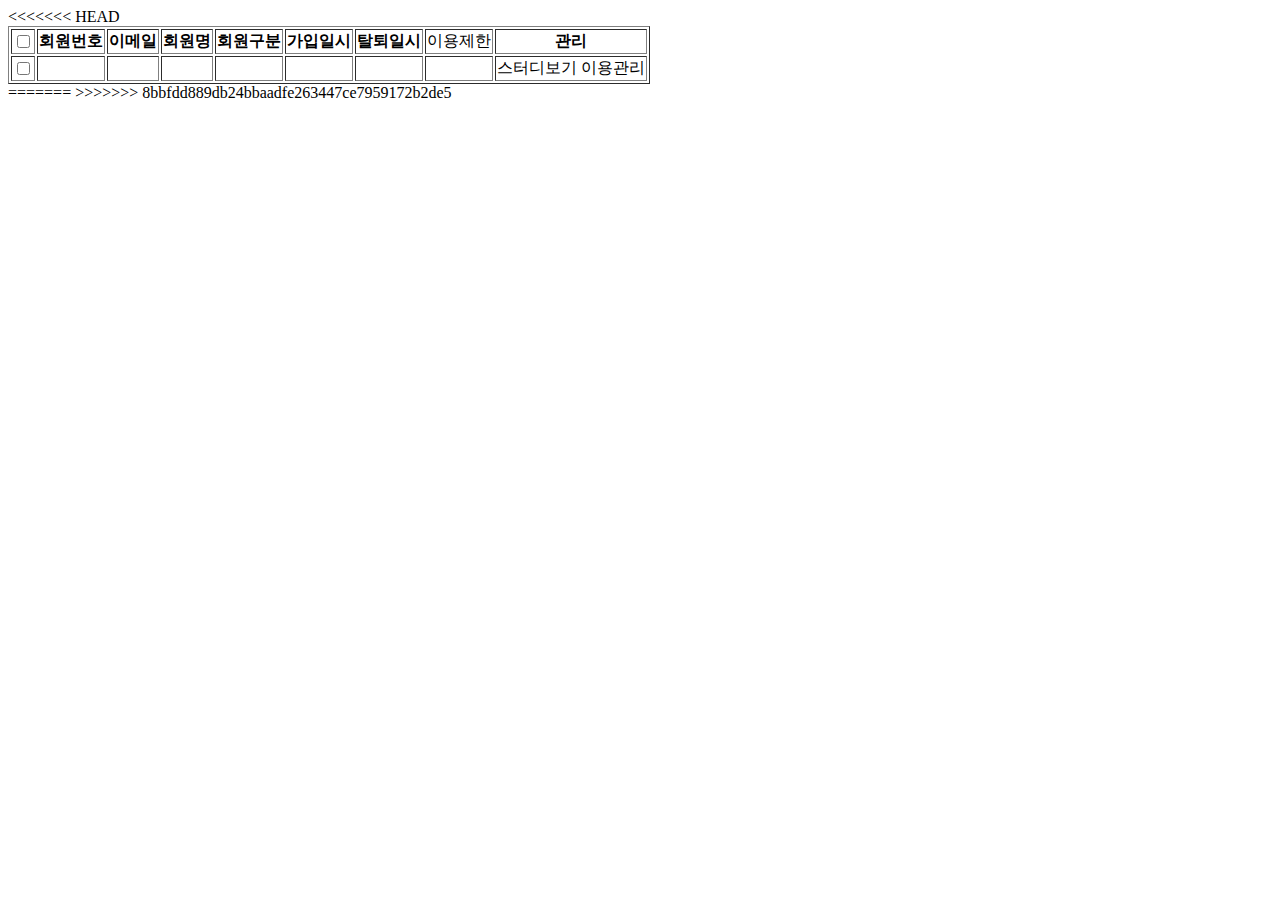
<file: src/main/resources/templates/admin/user/index.html>
<!DOCTYPE html>
<html xmlns:th="http://www.thymeleaf.org"
      xmlns:layout="http://www.ultraq.net.nz/thymeleaf/layout"
      layout:decorate="~{admin/layouts/main}">
<section layout:fragment="content">
<<<<<<< HEAD
    <nav th:replace="~{admin/user/_submenu::menus}"></nav>
    <form method="post" th:action="@{/admin/user}">
        <table border="1">
            <thead>
                <tr>
                    <th>
                        <input type="checkbox">
                    </th>
                    <th>회원번호</th>
                    <th>이메일</th>
                    <th>회원명</th>
                    <th>회원구분</th>
                    <th>가입일시</th>
                    <th>탈퇴일시</th>
                    <td>이용제한</td>
                    <th>관리</th>
                </tr>
            </thead>
            <tbody>
                <tr>
                    <!-- 체크 박스 -->
                    <td>
                        <input type="checkbox">
                    </td>
                    <!-- 회원 번호 -->
                    <td></td>
                    <!-- 이메일 -->
                    <td></td>
                    <!-- 회원명 -->
                    <td></td>
                    <!-- 회원구분 -->
                    <td></td>
                    <!-- 가입일시 -->
                    <td></td>
                    <!-- 탈퇴일시 -->
                    <td></td>
                    <!-- 이용제한 -->
                    <td></td>
                    <!-- 관리 -->
                    <td>
                        <a class="btn2">스터디보기</a>
                        <a class="btn2">이용관리</a>
                    </td>
                </tr>
            </tbody>
        </table>
    </form>
=======

>>>>>>> 8bbfdd889db24bbaadfe263447ce7959172b2de5
</section>
</html>
</file>
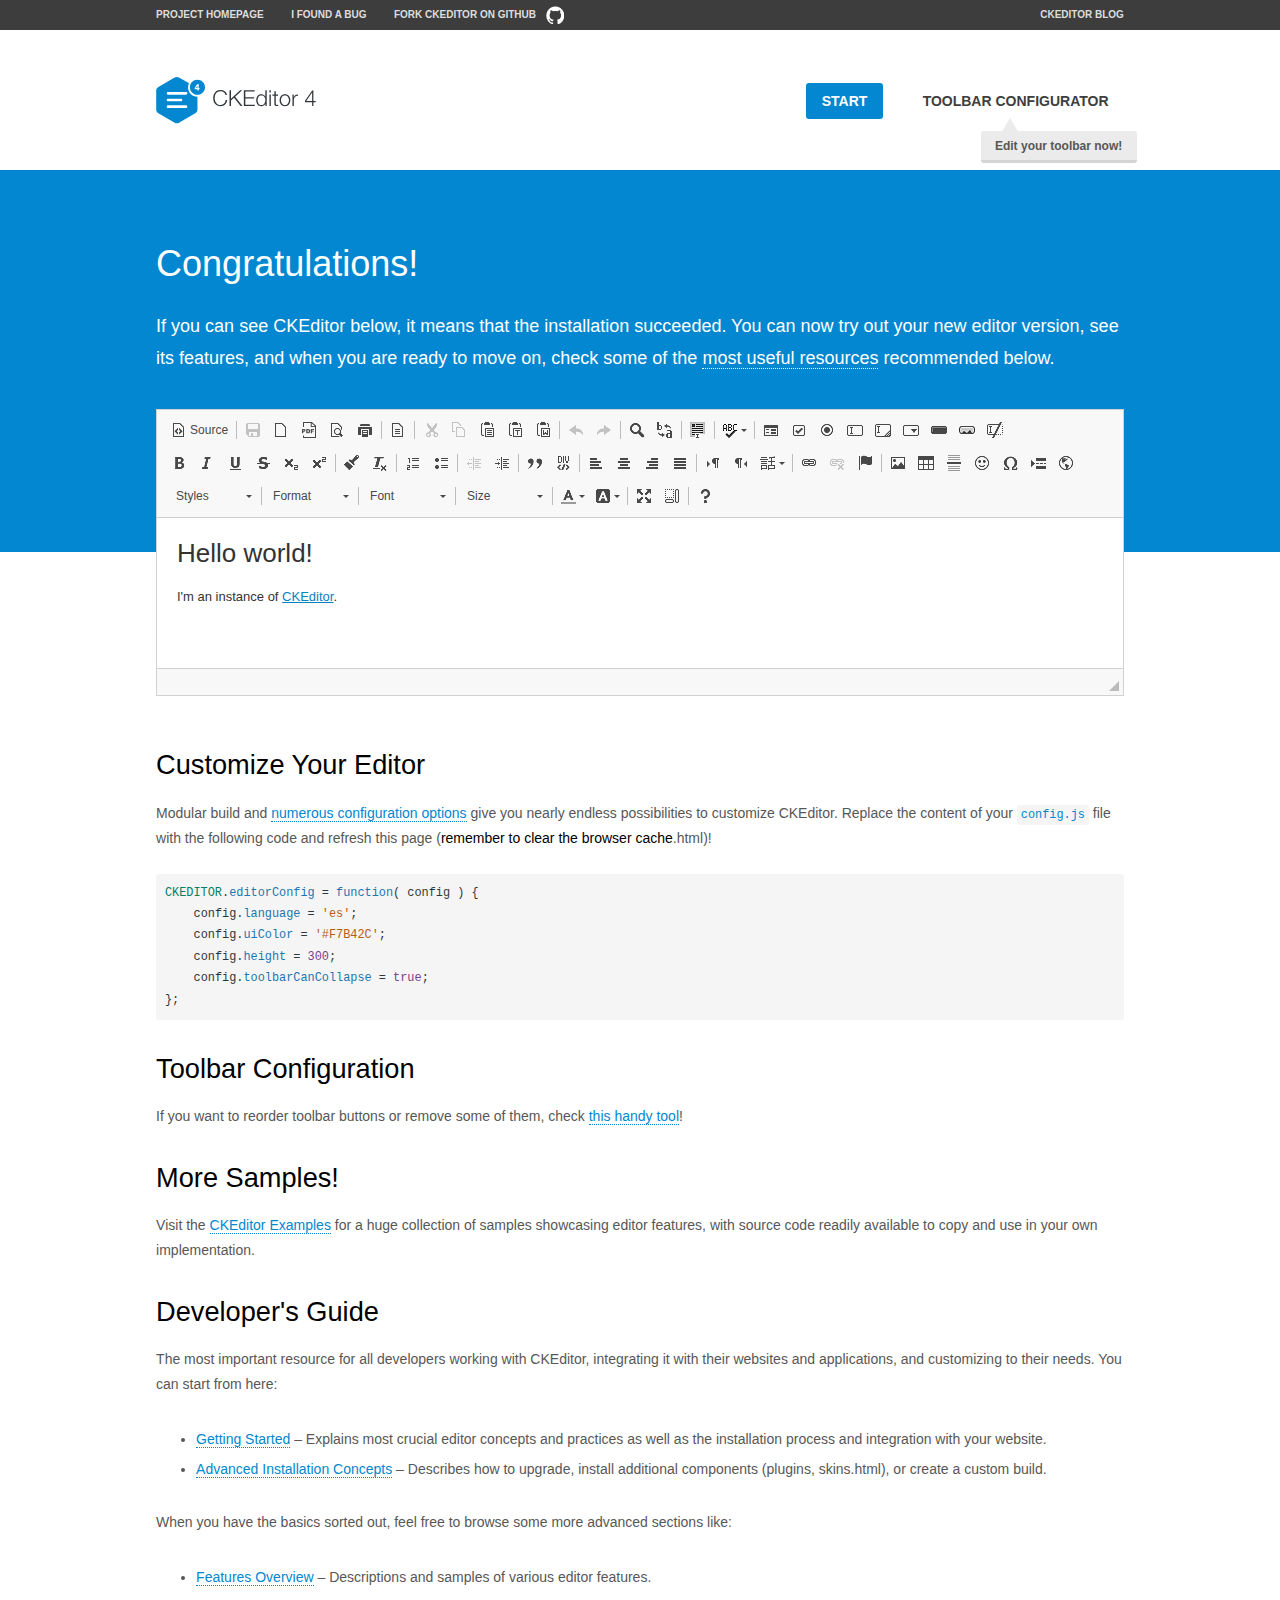
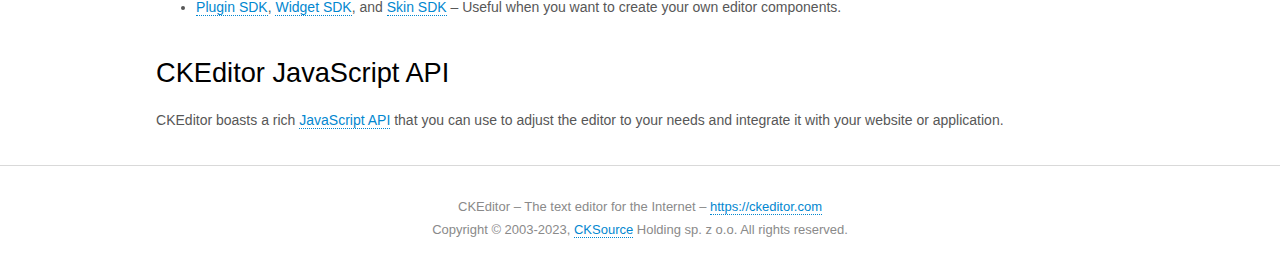
<file: src/main/resources/static/admin/js/ckeditor/samples/index.html>
<!DOCTYPE html>
<!--
Copyright (c) 2003-2023, CKSource Holding sp. z o.o. All rights reserved.
For licensing, see LICENSE.md or https://ckeditor.com/legal/ckeditor-oss-license
-->
<html lang="en">
<head>
	<meta charset="utf-8">
	<title>CKEditor Sample</title>
	<script src="../ckeditor.js"></script>
	<script src="js/sample.js"></script>
	<link rel="stylesheet" href="css/samples.css">
	<link rel="stylesheet" href="toolbarconfigurator/lib/codemirror/neo.css">
	<meta name="viewport" content="width=device-width,initial-scale=1">
	<meta name="description" content="Try the latest sample of CKEditor 4 and learn more about customizing your WYSIWYG editor with endless possibilities.">
</head>
<body id="main">

<nav class="navigation-a">
	<div class="grid-container">
		<ul class="navigation-a-left grid-width-70">
			<li><a href="https://ckeditor.com/ckeditor-4/">Project Homepage</a></li>
			<li><a href="https://github.com/ckeditor/ckeditor4/issues">I found a bug</a></li>
			<li><a href="https://github.com/ckeditor/ckeditor4" class="icon-pos-right icon-navigation-a-github">Fork CKEditor on GitHub</a></li>
		</ul>
		<ul class="navigation-a-right grid-width-30">
			<li><a href="https://ckeditor.com/blog/">CKEditor Blog</a></li>
		</ul>
	</div>
</nav>

<header class="header-a">
	<div class="grid-container">
		<h1 class="header-a-logo grid-width-30">
			<a href="index.html"><img src="img/logo.svg" onerror="this.src='img/logo.png'; this.onerror=null;" alt="CKEditor Sample"></a>
		</h1>

		<nav class="navigation-b grid-width-70">
			<ul>
				<li><a href="index.html" class="button-a button-a-background">Start</a></li>
				<li><a href="toolbarconfigurator/index.html" class="button-a">Toolbar configurator <span class="balloon-a balloon-a-nw">Edit your toolbar now!</span></a></li>
			</ul>
		</nav>
	</div>
</header>

<main>
	<div class="adjoined-top">
		<div class="grid-container">
			<div class="content grid-width-100">
				<h1>Congratulations!</h1>
				<p>
					If you can see CKEditor below, it means that the installation succeeded.
					You can now try out your new editor version, see its features, and when you are ready to move on, check some of the <a href="#sample-customize">most useful resources</a> recommended below.
				</p>
			</div>
		</div>
	</div>
	<div class="adjoined-bottom">
		<div class="grid-container">
			<div class="grid-width-100">
				<div id="editor">
					<h1>Hello world!</h1>
					<p>I'm an instance of <a href="https://ckeditor.com">CKEditor</a>.</p>
				</div>
			</div>
		</div>
	</div>

	<div class="grid-container">
		<div class="content grid-width-100">
			<section id="sample-customize">
				<h2>Customize Your Editor</h2>
				<p>Modular build and <a href="https://ckeditor.com/docs/ckeditor4/latest/guide/dev_configuration.html">numerous configuration options</a> give you nearly endless possibilities to customize CKEditor. Replace the content of your <code><a href="../config.js">config.js</a></code> file with the following code and refresh this page (<strong>remember to clear the browser cache</strong>.html)!</p>
		<pre class="cm-s-neo CodeMirror"><code><span style="padding-right: 0.1px;"><span class="cm-variable">CKEDITOR</span>.<span class="cm-property">editorConfig</span> <span class="cm-operator">=</span> <span class="cm-keyword">function</span>( <span class="cm-def">config</span> ) {</span>
<span style="padding-right: 0.1px;"><span class="cm-tab">	</span><span class="cm-variable-2">config</span>.<span class="cm-property">language</span> <span class="cm-operator">=</span> <span class="cm-string">'es'</span>;</span>
<span style="padding-right: 0.1px;"><span class="cm-tab">	</span><span class="cm-variable-2">config</span>.<span class="cm-property">uiColor</span> <span class="cm-operator">=</span> <span class="cm-string">'#F7B42C'</span>;</span>
<span style="padding-right: 0.1px;"><span class="cm-tab">	</span><span class="cm-variable-2">config</span>.<span class="cm-property">height</span> <span class="cm-operator">=</span> <span class="cm-number">300</span>;</span>
<span style="padding-right: 0.1px;"><span class="cm-tab">	</span><span class="cm-variable-2">config</span>.<span class="cm-property">toolbarCanCollapse</span> <span class="cm-operator">=</span> <span class="cm-atom">true</span>;</span>
<span style="padding-right: 0.1px;">};</span></code></pre>
			</section>

			<section>
				<h2>Toolbar Configuration</h2>
				<p>If you want to reorder toolbar buttons or remove some of them, check <a href="toolbarconfigurator/index.html">this handy tool</a>!</p>
			</section>

			<section>
				<h2>More Samples!</h2>
				<p>Visit the <a href="https://ckeditor.com/docs/ckeditor4/latest/examples/index.html">CKEditor Examples</a> for a huge collection of samples showcasing editor features, with source code readily available to copy and use in your own implementation.</p>
			</section>

			<section>
				<h2>Developer's Guide</h2>
				<p>The most important resource for all developers working with CKEditor, integrating it with their websites and applications, and customizing to their needs. You can start from here:</p>
				<ul>
					<li><a href="https://ckeditor.com/docs/ckeditor4/latest/guide/dev_installation.html">Getting Started</a> &ndash; Explains most crucial editor concepts and practices as well as the installation process and integration with your website.</li>
					<li><a href="https://ckeditor.com/docs/ckeditor4/latest/guide/dev_advanced_installation.html">Advanced Installation Concepts</a> &ndash; Describes how to upgrade, install additional components (plugins, skins.html), or create a custom build.</li>
				</ul>
					<p>When you have the basics sorted out, feel free to browse some more advanced sections like:</p>
				<ul>
					<li><a href="https://ckeditor.com/docs/ckeditor4/latest/features/index.html">Features Overview</a> &ndash; Descriptions and samples of various editor features.</li>
					<li><a href="https://ckeditor.com/docs/ckeditor4/latest/guide/plugin_sdk_intro.html">Plugin SDK</a>, <a href="https://ckeditor.com/docs/ckeditor4/latest/guide/widget_sdk_intro.html">Widget SDK</a>, and <a href="https://ckeditor.com/docs/ckeditor4/latest/guide/skin_sdk_intro.html">Skin SDK</a> &ndash; Useful when you want to create your own editor components.</li>
				</ul>
			</section>

			<section>
				<h2>CKEditor JavaScript API</h2>
				<p>CKEditor boasts a rich <a href="https://ckeditor.com/docs/ckeditor4/latest/api/index.html">JavaScript API</a> that you can use to adjust the editor to your needs and integrate it with your website or application.</p>
			</section>
		</div>
	</div>
</main>

<footer class="footer-a grid-container">
	<div class="grid-container">
		<p class="grid-width-100">
			CKEditor &ndash; The text editor for the Internet &ndash; <a class="samples" href="https://ckeditor.com/">https://ckeditor.com</a>
		</p>
		<p class="grid-width-100" id="copy">
			Copyright &copy; 2003-2023, <a class="samples" href="https://cksource.com/">CKSource</a> Holding sp. z o.o. All rights reserved.
		</p>
	</div>
</footer>
<script>
	initSample();
</script>

</body>
</html>
</file>
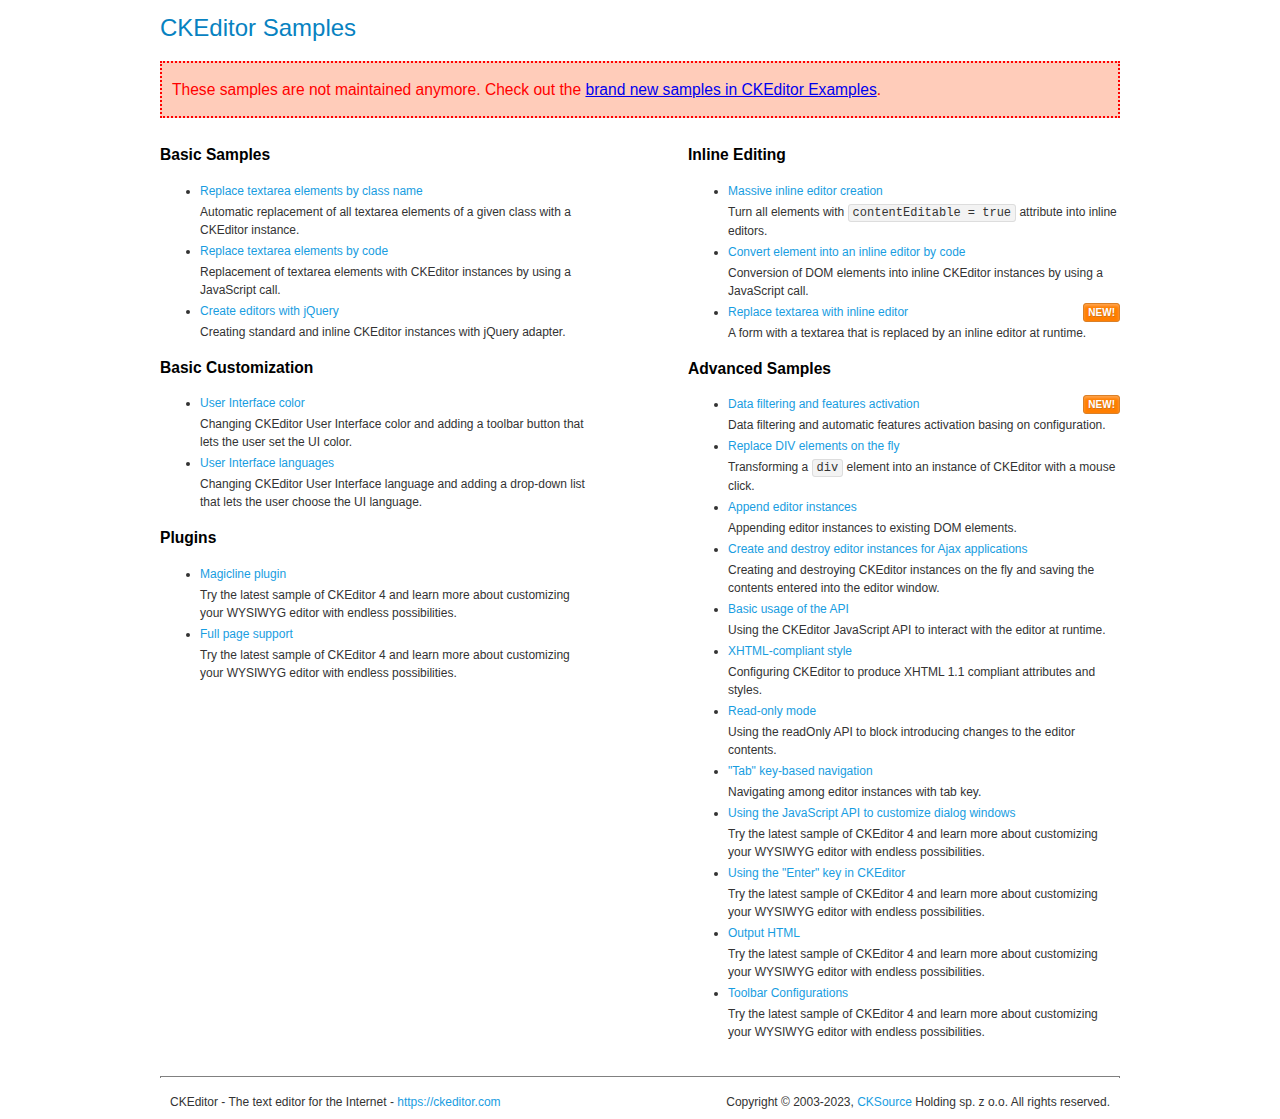
<file: src/main/resources/static/admin/js/ckeditor/samples/old/index.html>
<!DOCTYPE html>
<!--
Copyright (c) 2003-2023, CKSource Holding sp. z o.o. All rights reserved.
For licensing, see LICENSE.md or https://ckeditor.com/legal/ckeditor-oss-license
-->
<html lang="en">
<head>
	<meta charset="utf-8">
	<title>CKEditor Samples</title>
	<link rel="stylesheet" href="sample.css">
	<meta name="description" content="Try the latest sample of CKEditor 4 and learn more about customizing your WYSIWYG editor with endless possibilities.">
</head>
<body>
	<h1 class="samples">
		CKEditor Samples
	</h1>
	<div class="warning deprecated">
		These samples are not maintained anymore. Check out the <a href="https://ckeditor.com/docs/ckeditor4/latest/examples/index.html">brand new samples in CKEditor Examples</a>.
	</div>
	<div class="twoColumns">
		<div class="twoColumnsLeft">
			<h2 class="samples">
				Basic Samples
			</h2>
			<dl class="samples">
				<dt><a class="samples" href="replacebyclass.html">Replace textarea elements by class name</a></dt>
				<dd>Automatic replacement of all textarea elements of a given class with a CKEditor instance.</dd>

				<dt><a class="samples" href="replacebycode.html">Replace textarea elements by code</a></dt>
				<dd>Replacement of textarea elements with CKEditor instances by using a JavaScript call.</dd>

				<dt><a class="samples" href="jquery.html">Create editors with jQuery</a></dt>
				<dd>Creating standard and inline CKEditor instances with jQuery adapter.</dd>
			</dl>

			<h2 class="samples">
				Basic Customization
			</h2>
			<dl class="samples">
				<dt><a class="samples" href="uicolor.html">User Interface color</a></dt>
				<dd>Changing CKEditor User Interface color and adding a toolbar button that lets the user set the UI color.</dd>

				<dt><a class="samples" href="uilanguages.html">User Interface languages</a></dt>
				<dd>Changing CKEditor User Interface language and adding a drop-down list that lets the user choose the UI language.</dd>
			</dl>


			<h2 class="samples">Plugins</h2>
<dl class="samples">
<dt><a class="samples" href="magicline/magicline.html">Magicline plugin</a></dt>
<dd>Try the latest sample of CKEditor 4 and learn more about customizing your WYSIWYG editor with endless possibilities.</dd>

<dt><a class="samples" href="wysiwygarea/fullpage.html">Full page support</a></dt>
<dd>Try the latest sample of CKEditor 4 and learn more about customizing your WYSIWYG editor with endless possibilities.</dd>
</dl>
		</div>
		<div class="twoColumnsRight">
			<h2 class="samples">
				Inline Editing
			</h2>
			<dl class="samples">
				<dt><a class="samples" href="inlineall.html">Massive inline editor creation</a></dt>
				<dd>Turn all elements with <code>contentEditable = true</code> attribute into inline editors.</dd>

				<dt><a class="samples" href="inlinebycode.html">Convert element into an inline editor by code</a></dt>
				<dd>Conversion of DOM elements into inline CKEditor instances by using a JavaScript call.</dd>

				<dt><a class="samples" href="inlinetextarea.html">Replace textarea with inline editor</a> <span class="new">New!</span></dt>
				<dd>A form with a textarea that is replaced by an inline editor at runtime.</dd>

				
			</dl>

			<h2 class="samples">
				Advanced Samples
			</h2>
			<dl class="samples">
				<dt><a class="samples" href="datafiltering.html">Data filtering and features activation</a> <span class="new">New!</span></dt>
				<dd>Data filtering and automatic features activation basing on configuration.</dd>

				<dt><a class="samples" href="divreplace.html">Replace DIV elements on the fly</a></dt>
				<dd>Transforming a <code>div</code> element into an instance of CKEditor with a mouse click.</dd>

				<dt><a class="samples" href="appendto.html">Append editor instances</a></dt>
				<dd>Appending editor instances to existing DOM elements.</dd>

				<dt><a class="samples" href="ajax.html">Create and destroy editor instances for Ajax applications</a></dt>
				<dd>Creating and destroying CKEditor instances on the fly and saving the contents entered into the editor window.</dd>

				<dt><a class="samples" href="api.html">Basic usage of the API</a></dt>
				<dd>Using the CKEditor JavaScript API to interact with the editor at runtime.</dd>

				<dt><a class="samples" href="xhtmlstyle.html">XHTML-compliant style</a></dt>
				<dd>Configuring CKEditor to produce XHTML 1.1 compliant attributes and styles.</dd>

				<dt><a class="samples" href="readonly.html">Read-only mode</a></dt>
				<dd>Using the readOnly API to block introducing changes to the editor contents.</dd>

				<dt><a class="samples" href="tabindex.html">"Tab" key-based navigation</a></dt>
				<dd>Navigating among editor instances with tab key.</dd>


				
<dt><a class="samples" href="dialog/dialog.html">Using the JavaScript API to customize dialog windows</a></dt>
<dd>Try the latest sample of CKEditor 4 and learn more about customizing your WYSIWYG editor with endless possibilities.</dd>

<dt><a class="samples" href="enterkey/enterkey.html">Using the &quot;Enter&quot; key in CKEditor</a></dt>
<dd>Try the latest sample of CKEditor 4 and learn more about customizing your WYSIWYG editor with endless possibilities.</dd>

<dt><a class="samples" href="htmlwriter/outputhtml.html">Output HTML</a></dt>
<dd>Try the latest sample of CKEditor 4 and learn more about customizing your WYSIWYG editor with endless possibilities.</dd>

<dt><a class="samples" href="toolbar/toolbar.html">Toolbar Configurations</a></dt>
<dd>Try the latest sample of CKEditor 4 and learn more about customizing your WYSIWYG editor with endless possibilities.</dd>

			</dl>
		</div>
	</div>
	<div id="footer">
		<hr>
		<p>
			CKEditor - The text editor for the Internet - <a class="samples" href="https://ckeditor.com/">https://ckeditor.com</a>
		</p>
		<p id="copy">
			Copyright &copy; 2003-2023, <a class="samples" href="https://cksource.com/">CKSource</a> Holding sp. z o.o. All rights reserved.
		</p>
	</div>
</body>
</html>
</file>
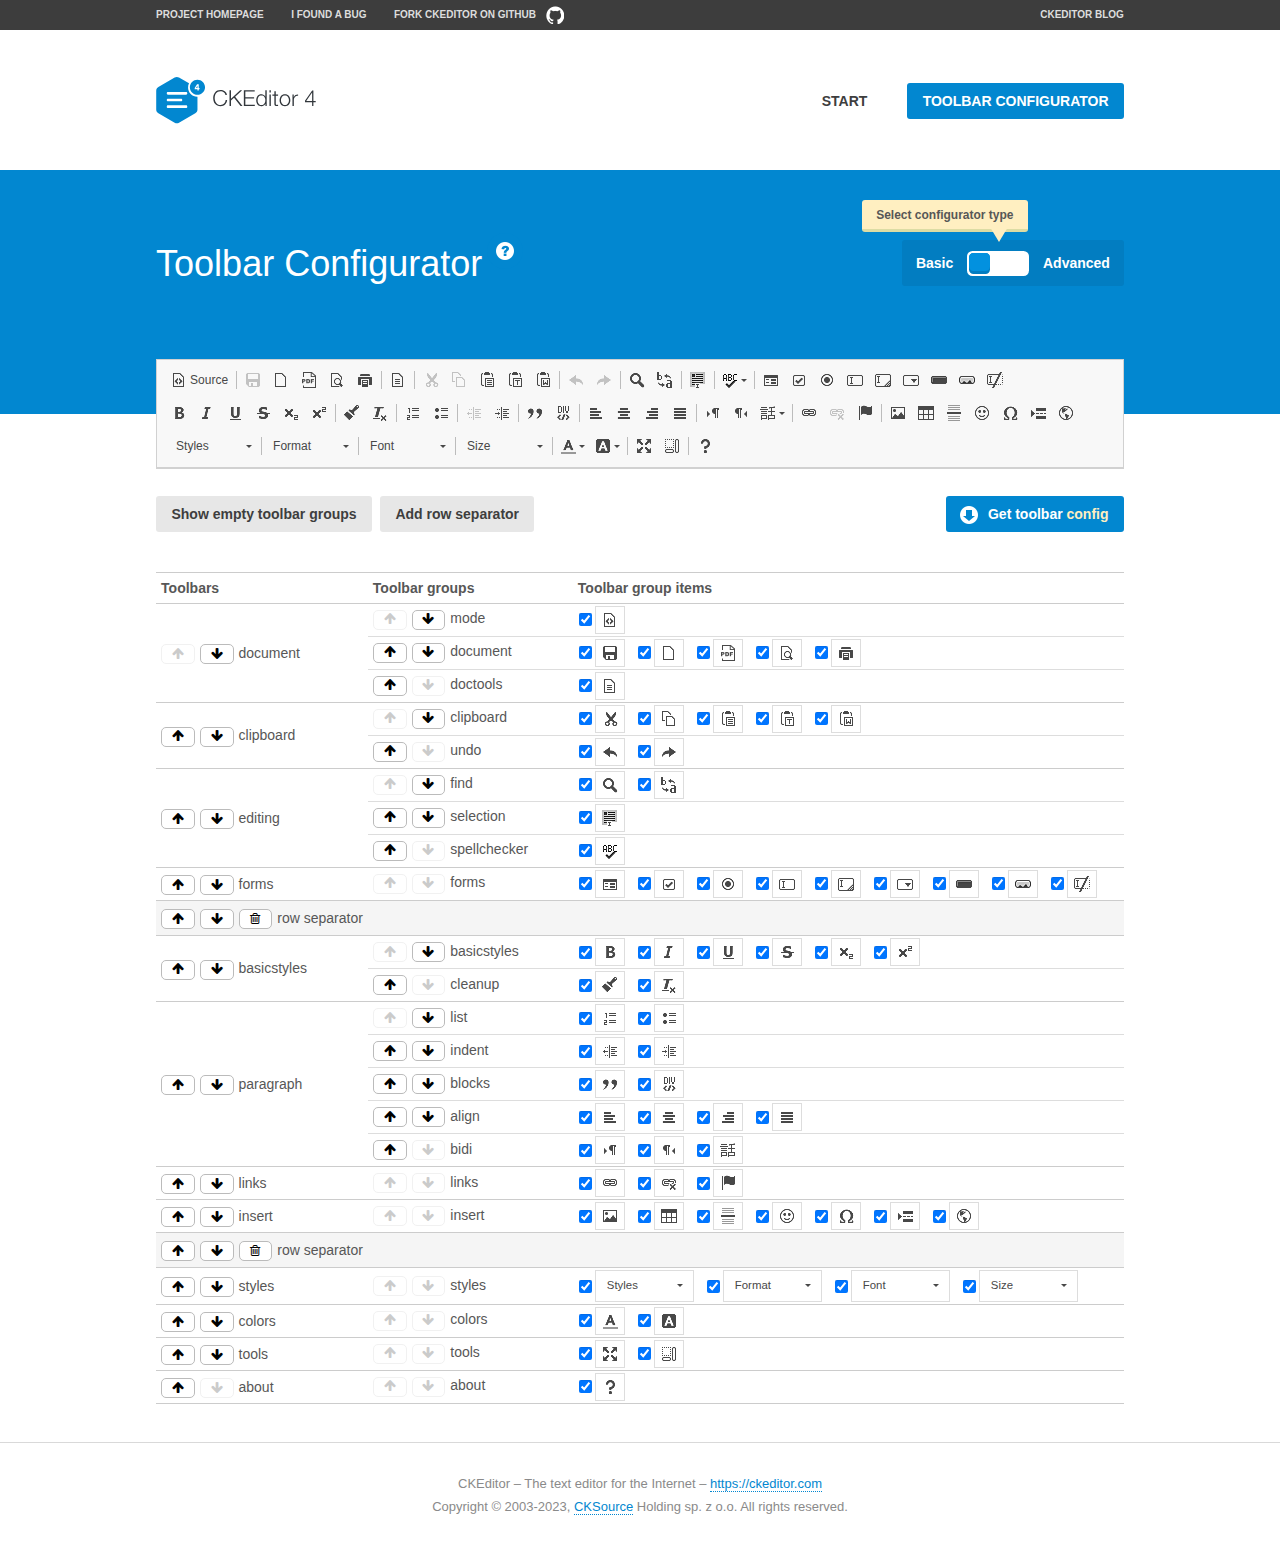
<file: src/main/resources/static/admin/js/ckeditor/samples/toolbarconfigurator/index.html>
<!DOCTYPE html>
<!--
Copyright (c) 2003-2023, CKSource Holding sp. z o.o. All rights reserved.
For licensing, see LICENSE.md or https://ckeditor.com/legal/ckeditor-oss-license
-->
<!--[if IE 8]><html class="ie8"><![endif]-->
<!--[if gt IE 8]><html><![endif]-->
<!--[if !IE]><!--><html lang="en"><!--<![endif]-->
<head>
	<meta charset="utf-8">
	<title>Toolbar Configurator</title>
	<script src="../../ckeditor.js"></script>
	<script>
		if ( CKEDITOR.env.ie && CKEDITOR.env.version < 9 )
			CKEDITOR.tools.enableHtml5Elements( document );
	</script>
	<link rel="stylesheet" href="lib/codemirror/codemirror.css">
	<link rel="stylesheet" href="lib/codemirror/show-hint.css">
	<link rel="stylesheet" href="lib/codemirror/neo.css">
	<link rel="stylesheet" href="css/fontello.css">
	<link rel="stylesheet" href="../css/samples.css">
	<meta name="description" content="Try the latest sample of CKEditor 4 and learn more about customizing your WYSIWYG editor with endless possibilities.">
</head>
<body id="toolbar">

<nav class="navigation-a">
	<div class="grid-container">
		<ul class="navigation-a-left grid-width-70">
			<li><a href="https://ckeditor.com/ckeditor-4/">Project Homepage</a></li>
			<li><a href="https://github.com/ckeditor/ckeditor4/issues">I found a bug</a></li>
			<li><a href="https://github.com/ckeditor/ckeditor4" class="icon-pos-right icon-navigation-a-github">Fork CKEditor on GitHub</a></li>
		</ul>
		<ul class="navigation-a-right grid-width-30">
			<li><a href="https://ckeditor.com/blog/">CKEditor Blog</a></li>
		</ul>
	</div>
</nav>

<header class="header-a">
	<div class="grid-container">
		<h1 class="header-a-logo grid-width-30">
			<a href="../index.html"><img src="../img/logo.svg" onerror="this.src='../img/logo.png'; this.onerror=null;" alt="CKEditor Logo"></a>
		</h1>
		<nav class="navigation-b grid-width-70">
			<ul>
				<li><a href="../index.html"  class="button-a">Start</a></li>
				<li><a href="index.html"  class="button-a button-a-background">Toolbar configurator</a></li>
			</ul>
		</nav>
	</div>
</header>

<main>
	<div class="adjoined-top">
		<div class="grid-container">
			<div class="content grid-width-100">
				<div class="grid-container-nested">
					<h1 class="grid-width-60">
						Toolbar Configurator
						<a href="#help-content" type="button" title="Configurator help" id="help" class="button-a button-a-background button-a-no-text icon-pos-left icon-question-mark">Help</a>
					</h1>

					<div class="grid-width-40 grid-switch-magic">
						<div class="switch">
							<span class="balloon-a balloon-a-se">Select configurator type</span>
							<input type="radio" name="radio" data-num="1" id="radio-basic" />
							<input type="radio" name="radio" data-num="2" id="radio-advanced" />
							<label data-for="1" for="radio-basic">Basic</label>
							<span class="switch-inner">
								<span class="handler"></span>
							</span>
							<label data-for="2" for="radio-advanced">Advanced</label>
						</div>
					</div>
				</div>
			</div>
		</div>
	</div>
	<div class="adjoined-bottom">
		<div class="grid-container">
			<div class="grid-width-100">
				<div class="editors-container">
					<div id="editor-basic"></div>
					<div id="editor-advanced"></div>
				</div>
			</div>
		</div>
	</div>

	<div class="grid-container configurator">
		<div class="content grid-width-100">
			<div class="configurator">
				<div>
					<div id="toolbarModifierWrapper"></div>
				</div>
			</div>
		</div>
	</div>

	<div id="help-content">
		<div class="grid-container">
			<div class="grid-width-100">
				<h2>What Am I Doing Here?</h2>

				<div class="grid-container grid-container-nested">
					<div class="basic">
						<div class="grid-width-50">
							<p>Arrange <a href="https://ckeditor.com/docs/ckeditor4/latest/api/CKEDITOR_config.html#cfg-toolbarGroups">toolbar groups</a>, toggle <a href="https://ckeditor.com/docs/ckeditor4/latest/api/CKEDITOR_config.html#cfg-removeButtons">button visibility</a> according to your needs and get your toolbar configuration.</p>
							<p>You can replace the content of the <a href="../../config.js"><code>config.js</code></a> file with the generated configuration. If you already set some configuration options you will need to merge both configurations.</p>
						</div>
						<div class="grid-width-50">
							<p>Read more about different ways of <a href="https://ckeditor.com/docs/ckeditor4/latest/guide/dev_configuration.html">setting configuration</a> and do not forget about <strong>clearing browser cache</strong>.</p>
							<p>Arranging toolbar groups is the recommended way of configuring the toolbar, but if you need more freedom you can use the <a href="#advanced">advanced configurator</a>.</p>
						</div>
					</div>
					<div class="advanced" style="display: none;">
						<div class="grid-width-50">
							<p>With this code editor you can edit your <a href="https://ckeditor.com/docs/ckeditor4/latest/api/CKEDITOR_config.html#cfg-toolbar">toolbar configuration</a> live.</p>
							<p>You can replace the content of the <a href="../../config.js"><code>config.js</code></a> file with the generated configuration. If you already set some configuration options you will need to merge both configurations.</p>
						</div>
						<div class="grid-width-50">
							<p>Read more about different ways of <a href="https://ckeditor.com/docs/ckeditor4/latest/guide/dev_configuration.html">setting configuration</a> and do not forget about <strong>clearing browser cache</strong>.</p>
						</div>
					</div>
				</div>

				<p class="grid-container grid-container-nested">
					<button type="button" class="help-content-close grid-width-100 button-a button-a-background">Got it. Let's play!</button>
				</p>
			</div>
		</div>
	</div>
</main>

<footer class="footer-a grid-container">
	<p class="grid-width-100">
		CKEditor &ndash; The text editor for the Internet &ndash; <a class="samples" href="https://ckeditor.com/">https://ckeditor.com</a>
	</p>
	<p class="grid-width-100" id="copy">
		Copyright &copy; 2003-2023, <a class="samples" href="https://cksource.com/">CKSource</a> Holding sp. z o.o. All rights reserved.
	</p>
</footer>

<script src="lib/codemirror/codemirror.js"></script>
<script src="lib/codemirror/javascript.js"></script>
<script src="lib/codemirror/show-hint.js"></script>

<script src="js/fulltoolbareditor.js"></script>
<script src="js/abstracttoolbarmodifier.js"></script>
<script src="js/toolbarmodifier.js"></script>
<script src="js/toolbartextmodifier.js"></script>
<script src="../js/sf.js"></script>

<script>
	( function() {
		'use strict';

		var mode = ( window.location.hash.substr( 1 ) === 'advanced' ) ? 'advanced' : 'basic',
			configuratorSection = CKEDITOR.document.findOne( 'main > .grid-container.configurator' ),
			basicInstruction = CKEDITOR.document.findOne( '#help-content .basic' ),
			advancedInstruction = CKEDITOR.document.findOne( '#help-content .advanced' ),

			// Configurator mode switcher.
			modeSwitchBasic = CKEDITOR.document.getById( 'radio-basic' ),
			modeSwitchAdvanced = CKEDITOR.document.getById( 'radio-advanced' );

		// Initial setup
		function updateSwitcher() {
			if ( mode === 'advanced' ) {
				modeSwitchAdvanced.$.checked = true;
			} else {
				modeSwitchBasic.$.checked = true;
			}
		}

		updateSwitcher();

		CKEDITOR.document.getWindow().on( 'hashchange', function( e ) {
			var hash = window.location.hash.substr( 1 );
			if ( !( hash === 'advanced' || hash === 'basic' ) ) {
				return;
			}
			mode = hash;
			onToolbarsDone( mode );
		} );

		CKEDITOR.document.getWindow().on( 'resize', function() {
			updateToolbar( ( mode === 'basic' ? toolbarModifier : toolbarTextModifier )[ 'editorInstance' ] );
		} );

		function onRefresh( modifier ) {
			modifier = modifier || this;

			if ( mode === 'basic' && modifier instanceof ToolbarConfigurator.ToolbarTextModifier ) {
				return;
			}

			// CodeMirror container becomes visible, so we need to refresh and to avoid rendering problems.
			if ( mode === 'advanced' && modifier instanceof ToolbarConfigurator.ToolbarTextModifier ) {
				modifier.codeContainer.refresh();
			}

			updateToolbar( modifier.editorInstance );
		}

		function updateToolbar( editor ) {
			var editorContainer = editor.container;

			// Not always editor is loaded.
			if ( !editorContainer ) {
				return;
			}

			var displayStyle = editorContainer.getStyle( 'display' );

			editorContainer.setStyle( 'display', 'block' );

			var newHeight = editorContainer.getSize( 'height' );

			var newMarginTop = parseInt( editorContainer.getComputedStyle( 'margin-top' ), 10 );
			newMarginTop = ( isNaN( newMarginTop ) ? 0 : Number( newMarginTop ) );

			var newMarginBottom = parseInt( editorContainer.getComputedStyle( 'margin-bottom' ), 10 );
			newMarginBottom = ( isNaN( newMarginBottom ) ? 0 : Number( newMarginBottom ) );

			var result = newHeight + newMarginTop + newMarginBottom;

			editorContainer.setStyle( 'display', displayStyle );

			editor.container.getAscendant( 'div' ).setStyle( 'height', result + 'px' );
		}

		var toolbarModifier = new ToolbarConfigurator.ToolbarModifier( 'editor-basic' );

		var done = 0;
		toolbarModifier.init( onToolbarInit );
		toolbarModifier.onRefresh = onRefresh;

		CKEDITOR.document.getById( 'toolbarModifierWrapper' ).append( toolbarModifier.mainContainer );

		var toolbarTextModifier = new ToolbarConfigurator.ToolbarTextModifier( 'editor-advanced' );
		toolbarTextModifier.init( onToolbarInit );
		toolbarTextModifier.onRefresh = onRefresh;

		function onToolbarInit() {
			if ( ++done === 2 ) {
				onToolbarsDone();

				positionSticky.watch( CKEDITOR.document.findOne( '.toolbar' ), function() {
					return mode === 'advanced';
				} );
			}
		}

		function onToolbarsDone() {
			if ( mode === 'basic' ) {
				toggleModeBasic( false );
			} else {
				toggleModeAdvanced( false );
			}

			updateSwitcher();

			setTimeout( function() {
				CKEDITOR.document.findOne( '.editors-container' ).addClass( 'active' );
				CKEDITOR.document.findOne( '#toolbarModifierWrapper' ).addClass( 'active' );
			}, 200 );
		}

		CKEDITOR.document.getById( 'toolbarModifierWrapper' ).append( toolbarTextModifier.mainContainer );

		function toogleModeSwitch( onElement, offElement, onModifier, offModifier ) {
			onElement.addClass( 'fancy-button-active' );
			offElement.removeClass( 'fancy-button-active' );

			onModifier.showUI();
			offModifier.hideUI();
		}

		function toggleModeBasic( callOnRefresh ) {
			callOnRefresh = ( callOnRefresh !== false );
			mode = 'basic';
			window.location.hash = '#basic';
			toogleModeSwitch( modeSwitchBasic, modeSwitchAdvanced, toolbarModifier, toolbarTextModifier );

			configuratorSection.removeClass( 'freed-width' );
			basicInstruction.show();
			advancedInstruction.hide();

			callOnRefresh && onRefresh( toolbarModifier );
		}

		function toggleModeAdvanced( callOnRefresh ) {
			callOnRefresh = ( callOnRefresh !== false );
			mode = 'advanced';
			window.location.hash = '#advanced';
			toogleModeSwitch( modeSwitchAdvanced, modeSwitchBasic, toolbarTextModifier, toolbarModifier );

			configuratorSection.addClass( 'freed-width' );
			advancedInstruction.show();
			basicInstruction.hide();

			callOnRefresh && onRefresh( toolbarTextModifier );
		}

		modeSwitchBasic.on( 'click', toggleModeBasic );
		modeSwitchAdvanced.on( 'click', toggleModeAdvanced );

		//
		// Position:sticky for the toolbar.
		//

		// Will make elements behave like they were styled with position:sticky.
		var positionSticky = {
			// Store object: {
			// 		element: CKEDITOR.dom.element, // Element which will float.
			// 		placeholder: CKEDITOR.dom.element, // Placeholder which is place to prevent page bounce.
			// 		isFixed: boolean // Whether element float now.
			// }
			watched: [],

			active: [],

			staticContainer: null,

			init: function() {
				var element = CKEDITOR.dom.element.createFromHtml(
					'<div class="staticContainer">' +
						'<div class="grid-container" >' +
							'<div class="grid-width-100">' +
								'<div class="inner"></div>' +
							'</div>' +
						'</div>' +
					'</div>' );

				this.staticContainer = element.findOne( '.inner' );

				CKEDITOR.document.getBody().append( element );
			},

			watch: function( element, preventFunc ) {
				this.watched.push( {
					element: element,
					placeholder: new CKEDITOR.dom.element( 'div' ),
					isFixed: false,
					preventFunc: preventFunc
				} );
			},

			checkAll: function() {
				for ( var i = 0; i < this.watched.length; i++ ) {
					this.check( this.watched[ i ] );
				}
			},

			check: function( element ) {
				var isFixed = element.isFixed;
				var shouldBeFixed = this.shouldBeFixed( element );

				// Nothing to be done.
				if ( isFixed === shouldBeFixed ) {
					return;
				}

				var placeholder = element.placeholder;

				if ( isFixed ) {
					// Unfixing.

					element.element.insertBefore( placeholder );
					placeholder.remove();

					element.element.removeStyle( 'margin' );

					this.active.splice( CKEDITOR.tools.indexOf( this.active, element ), 1 );

				} else {
					// Fixing.
					placeholder.setStyle( 'width', element.element.getSize( 'width' ) + 'px' );
					placeholder.setStyle( 'height', element.element.getSize( 'height' ) + 'px' );
					placeholder.setStyle( 'margin-bottom', element.element.getComputedStyle( 'margin-bottom' ) );
					placeholder.setStyle( 'display', element.element.getComputedStyle( 'display' ) );
					placeholder.insertAfter( element.element );

					this.staticContainer.append( element.element );

					this.active.push( element );
				}

				element.isFixed = !element.isFixed;
			},

			shouldBeFixed: function( element ) {
				if ( element.preventFunc && element.preventFunc() ) {
					return false;
				}

				// If element is already fixed we are checking it's placeholder.
				var related = ( element.isFixed ? element.placeholder : element.element ),
					clientRect = related.$.getBoundingClientRect(),
					staticHeight = this.staticContainer.getSize('height' ),
					elemHeight = element.element.getSize( 'height' );

				if ( element.isFixed ) {
					return ( clientRect.top + elemHeight < staticHeight );
				} else {
					return ( clientRect.top < staticHeight );
				}
			}
		};

		positionSticky.init();

		CKEDITOR.document.getWindow().on( 'scroll',
			CKEDITOR.tools.eventsBuffer( 100, positionSticky.checkAll, positionSticky ).input
		);

		// Make the toolbar sticky.
		positionSticky.watch( CKEDITOR.document.findOne( '.editors-container' ) );

		// Help button and help-content.
		( function() {
			var helpButton = CKEDITOR.document.getById( 'help' ),
				helpContent = CKEDITOR.document.getById( 'help-content' );

			// Don't show help button on IE8 because it's unsupported by Pico Modal.
			if ( CKEDITOR.env.ie && CKEDITOR.env.version == 8 ) {
				helpButton.hide();
			} else {
				// Display help modal when the button is clicked.
				helpButton.on( 'click', function( evt ) {
					SF.modal( {
						// Clone modal content from DOM.
						content: helpContent.getHtml(),

						afterCreate: function( modal ) {
							// Enable modal content button to close the modal.
							new CKEDITOR.dom.element( modal.modalElem() ).findOne( '.help-content-close' ).once( 'click', modal.close );
						}
					} ).show();
				} );
			}
		} )();
	} )();
</script>
</body>
</html>
</file>
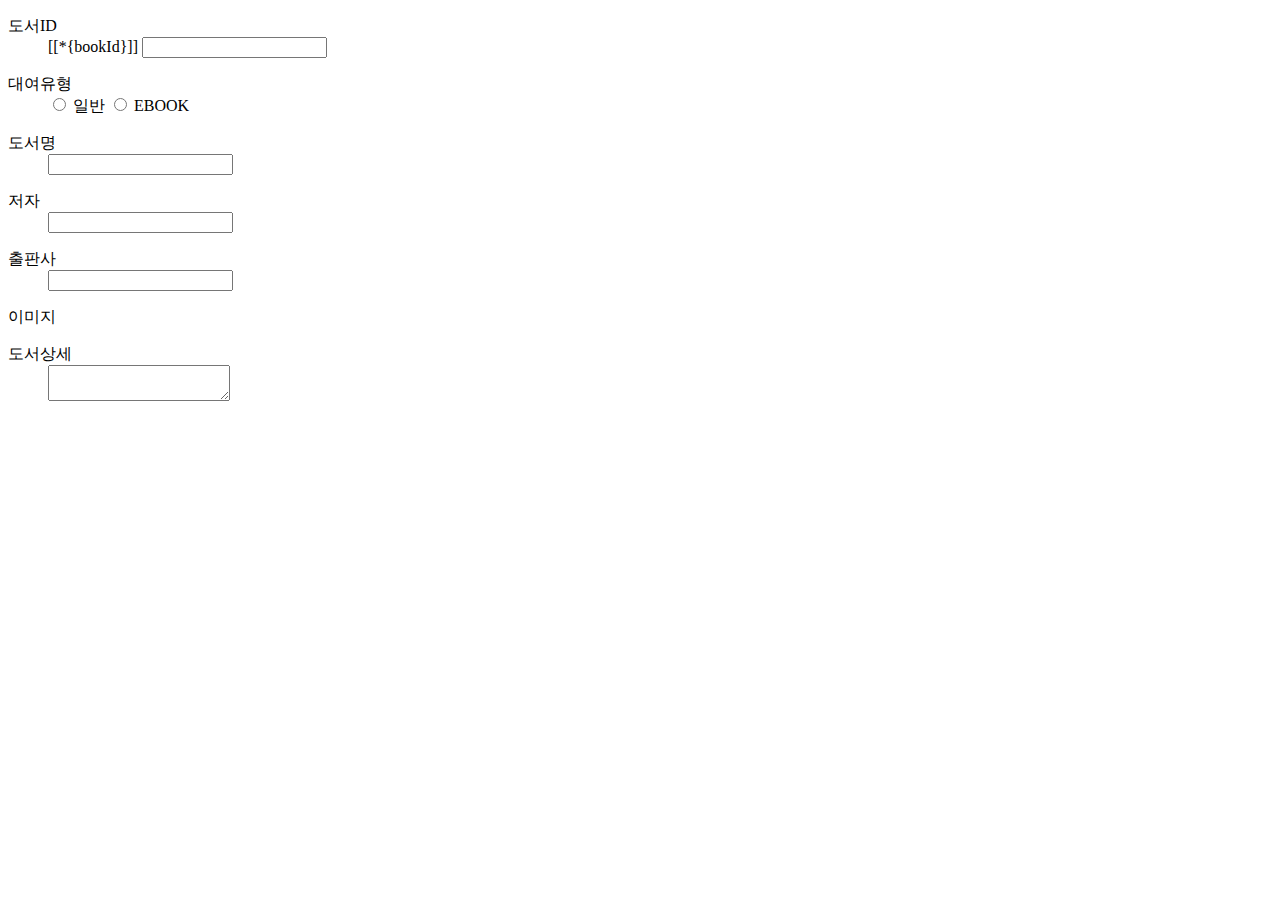
<file: src/main/resources/templates/admin/book/_form.html>
<!DOCTYPE html>
<html xmlns:th="http://www.thymeleaf.org">
<th:block th:fragment="form" th:object="${bookForm}">
    <input type="hidden" name="gid" th:field="*{gid}">
    <dl>
        <dt>도서ID</dt>
        <dd>
            <th:block th:if="*{mode == 'update'}">
                [[*{bookId}]]
            </th:block>
            <th:block th:unless="*{mode == 'update'}">
                <input type="text" name="bookId" th:field="*{bookId}">
                <div class="error" th:each="err : ${#fields.errors('bookId')}" th:text="${err}"></div>
            </th:block>

        </dd>
    </dl>
    <dl>
        <dt>대여유형</dt>
        <dd>
            <input type="radio" name="rentalType" value="PAPER" id="rentalType_PAPER" th:field="*{rentalType}">
            <label for="rentalType_PAPER">일반</label>
            <input type="radio" name="rentalType" value="EBOOK" id="rentalType_EBOOK" th:field="*{rentalType}">
            <label for="rentalType_EBOOK">EBOOK</label>
        </dd>
    </dl>
    <dl>
        <dt>도서명</dt>
        <dd>
            <input type="text" name="bookNm" th:field="*{bookNm}">
            <div class="error" th:each="err : ${#fields.errors('bookNm')}" th:text="${err}"></div>
        </dd>
    </dl>
    <dl>
        <dt>저자</dt>
        <dd>
            <input type="text" name="author" th:field="*{author}">
            <div class="error" th:each="err : ${#fields.errors('author')}" th:text="${err}"></div>
        </dd>
    </dl>
    <dl>
        <dt>출판사</dt>
        <dd>
            <input type="text" name="publisher" th:field="*{publisher}">
            <div class="error" th:each="err : ${#fields.errors('publisher')}" th:text="${err}"></div>
        </dd>
    </dl>
    <dl>
        <dt>이미지</dt>
        <dd>

        </dd>
    </dl>
    <dl>
        <dt>도서상세</dt>
        <dd>
            <textarea name="description" id="description" th:field="*{description}"></textarea>
        </dd>
    </dl>
</th:block>
</html>
</file>
<file: src/main/resources/static/admin/js/ckeditor/samples/css/samples.css>
/**
 * @license Copyright (c) 2003-2023, CKSource Holding sp. z o.o. All rights reserved.
 * For licensing, see LICENSE.md or https://ckeditor.com/legal/ckeditor-oss-license
 */
@media (max-width: 900px) {
  .global-is-mobile-hidden {
    display: none !important;
  }
}
article,
aside,
details,
figcaption,
figure,
footer,
header,
hgroup,
main,
menu,
nav,
section {
  display: block;
}
body,
html {
  margin: 0;
  padding: 0;
  font: 16px / 1.8 Arial, 'Helvetica Neue', Helvetica, sans-serif;
  font-weight: 300;
  color: #575757;
}
.grid-width-10 {
  width: 10%;
}
.grid-width-20 {
  width: 20%;
}
.grid-width-30 {
  width: 30%;
}
.grid-width-40 {
  width: 40%;
}
.grid-width-50 {
  width: 50%;
}
.grid-width-60 {
  width: 60%;
}
.grid-width-70 {
  width: 70%;
}
.grid-width-80 {
  width: 80%;
}
.grid-width-90 {
  width: 90%;
}
.grid-width-100 {
  width: 100%;
}
@media (max-width: 900px) {
  .grid-width-10,
  .grid-width-20,
  .grid-width-30,
  .grid-width-40,
  .grid-width-50,
  .grid-width-60,
  .grid-width-70,
  .grid-width-80,
  .grid-width-90,
  .grid-width-100 {
    width: 100%;
  }
}
*[class*="grid-width"] {
  -webkit-box-sizing: border-box;
  -moz-box-sizing: border-box;
  box-sizing: border-box;
  padding-left: 4%;
  padding-right: 4%;
  float: left;
}
*[class*="grid-width"]:after,
.grid-container:after,
*[class*="grid-width"]:before,
.grid-container:before {
  content: '';
  display: block;
  overflow: hidden;
  visibility: hidden;
  font-size: 0;
  line-height: 0;
  width: 0;
  height: 0;
}
*[class*="grid-width"]:after,
.grid-container:after {
  clear: both;
}
.grid-container {
  -webkit-box-sizing: border-box;
  -moz-box-sizing: border-box;
  box-sizing: border-box;
  margin-left: auto;
  margin-right: auto;
}
.grid-container-nested *[class*="grid-width"]:first-child {
  padding-left: 0;
}
.grid-container-nested *[class*="grid-width"]:last-child {
  padding-right: 0;
}
@media (max-width: 900px) {
  .grid-container-nested *[class*="grid-width"]:first-child {
    padding-left: 4%;
  }
  .grid-container-nested *[class*="grid-width"]:last-child {
    padding-right: 4%;
  }
}
.header-a {
  min-height: 140px;
  overflow: hidden;
}
.header-a .header-a-logo {
  margin: 40px 0 0;
}
@media (max-width: 900px) {
  .header-a .header-a-logo {
    text-align: center;
  }
}
.header-a .header-a-logo img {
  border: transparent;
}
.navigation-a {
  height: 30px;
  background: #3D3D3D;
  position: absolute;
  left: 0;
  right: 0;
  top: 0;
  padding: 0;
  overflow: hidden;
}
@media (max-width: 900px) {
  .navigation-a {
    text-align: center;
  }
}
.navigation-a ul {
  list-style: none;
  margin: 0;
  overflow: hidden;
}
.navigation-a ul li,
.navigation-a ul li a {
  display: inline-block;
}
@media (max-width: 900px) {
  .navigation-a ul {
    width: auto;
    text-overflow: ellipsis;
    white-space: nowrap;
    display: inline-block;
    float: none;
  }
  .navigation-a ul:before,
  .navigation-a ul:after {
    display: none;
  }
}
.navigation-a ul.navigation-a-left {
  text-align: left;
}
@media (max-width: 900px) {
  .navigation-a ul.navigation-a-left {
    padding-right: 0;
  }
}
.navigation-a ul.navigation-a-right {
  text-align: right;
}
@media (max-width: 900px) {
  .navigation-a ul.navigation-a-right {
    padding-left: 23px;
  }
}
.navigation-a ul li + li {
  margin-left: 23px;
}
.navigation-a ul li a {
  font-size: 10px;
  font-size: 0.625rem;
  line-height: 18px;
  line-height: 1.13rem;
  line-height: 30px;
  float: left;
  color: #ddd;
  font-weight: bold;
  text-decoration: none;
  text-transform: uppercase;
}
.navigation-a ul li a:hover {
  cursor: pointer;
  color: #fff;
}
.icon-navigation-a-github:before,
.icon-navigation-a-github:after {
  background-image: url("[data-uri]");
}
.navigation-b {
  text-align: right;
  margin: 52px 0 0;
  overflow: visible;
}
@media (max-width: 900px) {
  .navigation-b {
    text-align: center;
    margin-top: 20px;
    padding: 0;
  }
}
.navigation-b ul {
  padding: 0;
  list-style: none;
  margin: 0;
  overflow: visible;
}
.navigation-b ul li,
.navigation-b ul li a {
  display: inline-block;
}
@media (max-width: 900px) {
  .navigation-b ul {
    display: table;
    width: 100%;
    padding-bottom: 1.5em;
  }
}
@media (max-width: 900px) {
  .navigation-b ul li {
    display: table-row;
  }
}
.navigation-b ul li + li {
  margin-left: 20px;
}
@media (max-width: 900px) {
  .navigation-b ul li + li {
    margin-left: 0;
  }
}
.navigation-b ul li a {
  -webkit-box-sizing: border-box;
  -moz-box-sizing: border-box;
  box-sizing: border-box;
  text-transform: uppercase;
  text-decoration: none;
  outline: none;
}
@media (max-width: 900px) {
  .navigation-b ul li a {
    width: 100%;
    -webkit-border-radius: 0;
    -webkit-background-clip: padding-box;
    -moz-border-radius: 0;
    -moz-background-clip: padding;
    border-radius: 0;
    background-clip: padding-box;
  }
}
.footer-a {
  font-size: 13px;
  font-size: 0.8125rem;
  line-height: 23.4px;
  line-height: 1.46rem;
  padding-top: 2.25em;
  padding-bottom: 2.25em;
  overflow: hidden;
  color: #8a8a8a;
}
.footer-a a {
  color: #0287D0;
  text-decoration: none;
  border-bottom: 1px dotted #0287D0;
}
.footer-a a:hover {
  color: #0277b7;
}
.footer-a p {
  margin: 0;
  display: inline-block;
  text-align: center;
}
.content {
  font-size: 14px;
  font-size: 0.875rem;
  line-height: 25.2px;
  line-height: 1.57rem;
  overflow: hidden;
  padding-top: 1.5em;
  padding-bottom: 1.5em;
}
.content p {
  margin: 0.75em 0;
}
.content ul,
.content ol,
.content pre,
.content blockquote,
.content textarea:not([class^="cke"]),
.content .cke {
  margin: 1.875em 0;
}
.content code,
.content kbd {
  -webkit-border-radius: 3px;
  -webkit-background-clip: padding-box;
  -moz-border-radius: 3px;
  -moz-background-clip: padding;
  border-radius: 3px;
  background-clip: padding-box;
  padding: 3px 4px;
}
.content pre,
.content code,
.content kbd,
.content blockquote {
  background: #f5f5f5;
}
.content blockquote,
.content pre {
  background: none;
  border-left: 4px solid #0287D0;
  padding: 1.5em 2.25em;
}
.content p a,
.content ul a,
.content ol a,
.content blockquote a,
.content h1 a,
.content h2 a,
.content h3 a,
.content h4 a,
.content h5 a {
  color: #0287D0;
  text-decoration: none;
  border-bottom: 1px dotted #0287D0;
}
.content p a:hover,
.content ul a:hover,
.content ol a:hover,
.content blockquote a:hover,
.content h1 a:hover,
.content h2 a:hover,
.content h3 a:hover,
.content h4 a:hover,
.content h5 a:hover {
  color: #0277b7;
}
.content h1,
.content h2,
.content h3,
.content h4,
.content h5 {
  color: #000;
  font-weight: 100;
}
.content h1 code,
.content h2 code,
.content h3 code,
.content h4 code,
.content h5 code,
.content h1 kbd,
.content h2 kbd,
.content h3 kbd,
.content h4 kbd,
.content h5 kbd {
  font-size: inherit;
}
.content h1 a.content-heading-anchor,
.content h2 a.content-heading-anchor,
.content h3 a.content-heading-anchor,
.content h4 a.content-heading-anchor,
.content h5 a.content-heading-anchor {
  font-weight: 100;
  vertical-align: middle;
  opacity: 0;
  border: 0;
}
.content h1:hover a.content-heading-anchor,
.content h2:hover a.content-heading-anchor,
.content h3:hover a.content-heading-anchor,
.content h4:hover a.content-heading-anchor,
.content h5:hover a.content-heading-anchor {
  opacity: 1;
}
.content h1:target a,
.content h2:target a,
.content h3:target a,
.content h4:target a,
.content h5:target a {
  -webkit-animation: targetLinkOpacity 0.5s linear alternate;
  -moz-animation: targetLinkOpacity 0.5s linear alternate;
  -o-animation: targetLinkOpacity 0.5s linear alternate;
  animation: targetLinkOpacity 0.5s linear alternate;
  opacity: 1;
}
.content input,
.content select,
.content textarea:not([class^="cke"]) {
  -webkit-border-radius: 3px;
  -webkit-background-clip: padding-box;
  -moz-border-radius: 3px;
  -moz-background-clip: padding;
  border-radius: 3px;
  background-clip: padding-box;
  -webkit-box-shadow: inset 0 1px 1px rgba(0, 0, 0, 0.08);
  -moz-box-shadow: inset 0 1px 1px rgba(0, 0, 0, 0.08);
  box-shadow: inset 0 1px 1px rgba(0, 0, 0, 0.08);
  font: inherit;
  color: inherit;
  border: 1px solid #D9D9D9;
  padding: .2em .5em;
}
.content input:focus,
.content select:focus,
.content textarea:not([class^="cke"]):focus {
  border-color: #66afe9;
  outline: 0;
  -webkit-box-shadow: inset 0 1px 1px rgba(0, 0, 0, 0.08), 0 0 8px #93c6ef;
  -moz-box-shadow: inset 0 1px 1px rgba(0, 0, 0, 0.08), 0 0 8px #93c6ef;
  box-shadow: inset 0 1px 1px rgba(0, 0, 0, 0.08), 0 0 8px #93c6ef;
}
.content abbr {
  border-bottom: 1px dotted #666;
  cursor: pointer;
}
.content blockquote {
  font-style: italic;
  font-family: Georgia, Times, "Times New Roman", serif;
  font-size: 16px;
  font-size: 1rem;
  line-height: 28.8px;
  line-height: 1.8rem;
}
.content em {
  font-style: italic;
}
.content h1 {
  font-size: 36px;
  font-size: 2.25rem;
  line-height: 64.8px;
  line-height: 4.05rem;
  margin: 1.125em 0 0;
}
.content h2 {
  font-size: 27.2px;
  font-size: 1.7rem;
  line-height: 48.96px;
  line-height: 3.06rem;
  margin: 0.9em 0 0;
}
.content h3 {
  font-size: 24px;
  font-size: 1.5rem;
  line-height: 43.2px;
  line-height: 2.7rem;
  font-weight: 500;
  margin: 0.75em 0 0;
}
.content h4 {
  font-size: 19.2px;
  font-size: 1.2rem;
  line-height: 34.56px;
  line-height: 2.16rem;
  font-weight: 500;
  margin: 0.75em 0 0;
}
.content h5 {
  font-size: 17.6px;
  font-size: 1.1rem;
  line-height: 31.68px;
  line-height: 1.98rem;
  font-weight: 500;
  margin: 0.75em 0 0;
}
.content hr {
  border: 0;
  border-top: 4px solid #D9D9D9;
  margin: 1.5em 0;
}
.content input[type="text"] {
  height: 1.8em;
  line-height: 1.8em;
}
.content input[type="button"] {
  -webkit-appearance: button;
  -moz-appearance: button;
  appearance: button;
}
.content kbd {
  font-size: 12px;
  font-size: 0.75rem;
  line-height: 21.6px;
  line-height: 1.35rem;
  font-family: Arial, 'Helvetica Neue', Helvetica, sans-serif;
  padding: 2px 6px;
  -webkit-box-shadow: 0 0 4px #fff inset, 0 2px 0 #D9D9D9;
  -moz-box-shadow: 0 0 4px #fff inset, 0 2px 0 #D9D9D9;
  box-shadow: 0 0 4px #fff inset, 0 2px 0 #D9D9D9;
}
.content p img {
  vertical-align: middle;
}
.content p pre {
  padding: 1.5em;
}
.content pre {
  padding: 0;
  border: 0;
  tab-size: 4;
  -o-tab-size: 4;
  -moz-tab-size: 4;
}
.content pre,
.content code {
  font-size: 11.89px;
  font-size: 0.743rem;
  line-height: 21.4px;
  line-height: 1.34rem;
  font-family: Consolas, Menlo, Monaco, Lucida Console, Liberation Mono, DejaVu Sans Mono, Bitstream Vera Sans Mono, Courier New, monospace, serif;
}
.content pre a,
.content code a {
  border: 0;
}
.content pre code {
  padding: 0.75em;
  display: block;
}
.content strong {
  color: #000;
}
.content ul ul,
.content ol ul,
.content ul ol,
.content ol ol {
  margin: 0.75em 0;
}
.content ul li,
.content ol li {
  font-size: 14px;
  font-size: 0.875rem;
  line-height: 30.24px;
  line-height: 1.89rem;
}
.content textarea:not([class^="cke"]) {
  width: 100%;
}
.content div.todo {
  border: 2px dotted #444;
  padding: 10px;
  margin: 60px 0 10px 0;
  /* Remove me some day */
}
.content div.todo:before {
  content: "TODO";
  font-weight: bold;
}
body a.button-a,
body button.button-a,
body input.button-a {
  -webkit-border-radius: 3px;
  -webkit-background-clip: padding-box;
  -moz-border-radius: 3px;
  -moz-background-clip: padding;
  border-radius: 3px;
  background-clip: padding-box;
  font-size: 14px;
  font-size: 0.875rem;
  line-height: 25.2px;
  line-height: 1.57rem;
  height: 36px;
  line-height: 36px;
  padding: 0 1.1em;
  font-weight: 700;
  color: #3e3e3e;
  white-space: nowrap;
  text-decoration: none;
  display: inline-block;
  cursor: pointer;
  border: 0;
  vertical-align: middle;
  margin: 1px 0;
  background: transparent;
}
body a.button-a.icon-pos-left,
body button.button-a.icon-pos-left,
body input.button-a.icon-pos-left {
  padding-left: .8em;
}
body a.button-a.icon-pos-right,
body button.button-a.icon-pos-right,
body input.button-a.icon-pos-right {
  padding-right: .8em;
}
body a.button-a.button-a-no-text,
body button.button-a.button-a-no-text,
body input.button-a.button-a-no-text {
  -webkit-border-radius: 100px;
  -webkit-background-clip: padding-box;
  -moz-border-radius: 100px;
  -moz-background-clip: padding;
  border-radius: 100px;
  background-clip: padding-box;
  width: 36px;
  padding: 0;
  text-indent: -999px;
  overflow: hidden;
  position: relative;
  text-align: center;
}
body a.button-a.button-a-no-text:before,
body button.button-a.button-a-no-text:before,
body input.button-a.button-a-no-text:before {
  position: absolute;
  left: 50%;
  top: 50%;
  margin: -9px 0 0 -9px;
}
@media (max-width: 900px) {
  body a.button-a.button-a-mobile-collapsed,
  body button.button-a.button-a-mobile-collapsed,
  body input.button-a.button-a-mobile-collapsed {
    -webkit-border-radius: 100px;
    -webkit-background-clip: padding-box;
    -moz-border-radius: 100px;
    -moz-background-clip: padding;
    border-radius: 100px;
    background-clip: padding-box;
    width: 36px;
    padding: 0;
    text-indent: -999px;
    overflow: hidden;
    position: relative;
    text-align: center;
  }
  body a.button-a.button-a-mobile-collapsed:before,
  body button.button-a.button-a-mobile-collapsed:before,
  body input.button-a.button-a-mobile-collapsed:before {
    position: absolute;
    left: 50%;
    top: 50%;
    margin: -9px 0 0 -9px;
  }
  body a.button-a.button-a-mobile-collapsed:before,
  body button.button-a.button-a-mobile-collapsed:before,
  body input.button-a.button-a-mobile-collapsed:before {
    position: absolute;
    left: 50%;
    top: 50%;
    margin: -9px 0 0 -9px;
  }
}
body a.button-a:active,
body button.button-a:active,
body input.button-a:active,
body a.button-a:hover,
body button.button-a:hover,
body input.button-a:hover {
  color: #fff;
  background: #0277b7;
}
body a.button-a:focus,
body button.button-a:focus,
body input.button-a:focus {
  border-color: #66afe9;
  outline: 0;
  -webkit-box-shadow: inset 0 1px 1px rgba(0, 0, 0, 0.075), 0 0 8px #93c6ef;
  -moz-box-shadow: inset 0 1px 1px rgba(0, 0, 0, 0.075), 0 0 8px #93c6ef;
  box-shadow: inset 0 1px 1px rgba(0, 0, 0, 0.075), 0 0 8px #93c6ef;
}
body a.button-a-soft,
body button.button-a-soft,
body input.button-a-soft {
  background: #e7e7e7;
}
body a.button-a-soft:active,
body button.button-a-soft:active,
body input.button-a-soft:active,
body a.button-a-soft:hover,
body button.button-a-soft:hover,
body input.button-a-soft:hover {
  color: #3e3e3e;
  background: #cecece;
}
body a.button-a-background,
body button.button-a-background,
body input.button-a-background,
body a.navigation-b ul li a:hover,
body button.navigation-b ul li a:hover,
body input.navigation-b ul li a:hover {
  color: #fff;
  background: #0287D0;
}
body a.button-a-background:active,
body button.button-a-background:active,
body input.button-a-background:active,
body a.button-a-background:hover,
body button.button-a-background:hover,
body input.button-a-background:hover,
body a.navigation-b ul li a:hover:active,
body button.navigation-b ul li a:hover:active,
body input.navigation-b ul li a:hover:active,
body a.navigation-b ul li a:hover:hover,
body button.navigation-b ul li a:hover:hover,
body input.navigation-b ul li a:hover:hover {
  color: #fff;
  background: #0277b7;
}
.balloon-a {
  font-size: 12px;
  font-size: 0.75rem;
  line-height: 21.6px;
  line-height: 1.35rem;
  -webkit-border-radius: 3px;
  -webkit-background-clip: padding-box;
  -moz-border-radius: 3px;
  -moz-background-clip: padding;
  border-radius: 3px;
  background-clip: padding-box;
  border-bottom: 3px solid #d4d4d4;
  background: #ebebeb;
  display: inline-block;
  white-space: nowrap;
  padding: .4em 1.2em .2em;
  font-weight: 700;
  position: relative;
  z-index: 1000;
  text-transform: none;
  color: #575757;
}
.balloon-a:hover {
  color: #575757;
}
.balloon-a:before {
  content: '';
  width: 0;
  height: 0;
  border-style: solid;
  position: absolute;
}
.balloon-a-ne:before,
.balloon-a-nw:before {
  top: -13px;
  border-width: 0 9px 15.6px 9px;
  border-color: transparent transparent #ebebeb transparent;
}
.balloon-a-se:before,
.balloon-a-sw:before {
  bottom: -13px;
  border-width: 15.6px 9px 0 9px;
  border-color: #ebebeb transparent transparent transparent;
}
.balloon-a-nw:before,
.balloon-a-sw:before {
  left: 20px;
}
.balloon-a-ne:before,
.balloon-a-se:before {
  right: 20px;
}
.icon-pos-left:before,
.icon-pos-right:after {
  content: '';
  display: inline-block;
  width: 18px;
  height: 18px;
  vertical-align: middle;
  background-repeat: no-repeat;
}
.icon-pos-left:before {
  margin-right: 10px;
}
.icon-pos-right:after {
  margin-left: 10px;
}
.icon-download:before,
.icon-download:after {
  background-image: url("[data-uri]");
}
.icon-question-mark:before,
.icon-question-mark:after {
  background-image: url("[data-uri]");
}
.icon-close:before,
.icon-close:after {
  background-image: url("[data-uri]");
}
.ie8 .switch > * {
  vertical-align: middle;
}
.ie8 .switch input[type="radio"] {
  margin: 0 0.25em;
  display: inline-block;
}
.ie8 .switch label {
  margin-left: 0 !important;
  margin-right: 0 !important;
}
.ie8 .switch label[data-for="1"] {
  float: left;
}
.ie8 .switch label[data-for="2"] {
  float: right;
}
.ie8 .switch .switch-inner {
  display: none;
}
.switch {
  font-size: 14px;
  font-size: 0.875rem;
  line-height: 25.2px;
  line-height: 1.57rem;
  font-weight: bold;
  background-color: #0287D0;
  overflow: hidden;
  display: inline-block;
  padding: 0.75em 0.25em;
  color: #fff;
  -webkit-border-radius: 3px;
  -webkit-background-clip: padding-box;
  -moz-border-radius: 3px;
  -moz-background-clip: padding;
  border-radius: 3px;
  background-clip: padding-box;
  position: relative;
}
.switch input[type="radio"] {
  display: none;
}
.switch label {
  position: relative;
  z-index: 2;
  float: left;
  cursor: pointer;
  padding: 0 0.75em;
}
.switch label:hover {
  text-decoration: underline;
}
.switch .switch-inner {
  float: left;
  background-color: #FFF;
  height: 1.5em;
  width: 4.125em;
  padding: 2px;
  margin: 0 0.25em;
  -webkit-border-radius: 5.5px;
  -webkit-background-clip: padding-box;
  -moz-border-radius: 5.5px;
  -moz-background-clip: padding;
  border-radius: 5.5px;
  background-clip: padding-box;
}
.switch .switch-inner .handler {
  overflow: hidden;
  position: relative;
  display: block;
  height: 1.5em;
  width: 1.5em;
  background: #027dc1;
  -webkit-border-radius: 4.5px;
  -webkit-background-clip: padding-box;
  -moz-border-radius: 4.5px;
  -moz-background-clip: padding;
  border-radius: 4.5px;
  background-clip: padding-box;
}
.switch .switch-inner .handler:before {
  content: '';
  display: block;
  position: absolute;
  top: 0;
  right: 0;
  bottom: 3px;
  left: 0;
  background-color: #0291df;
  -webkit-border-bottom-left-radius: 4.5px;
  -moz-border-radius-bottomleft: 4.5px;
  border-bottom-left-radius: 4.5px;
  -webkit-border-bottom-right-radius: 4.5px;
  -webkit-background-clip: padding-box;
  -moz-border-radius-bottomright: 4.5px;
  -moz-background-clip: padding;
  border-bottom-right-radius: 4.5px;
  background-clip: padding-box;
}
.switch:hover .switch-inner .handler:before {
  background: #029ef3;
}
.switch input[data-num="2"]:checked ~ .switch-inner > .handler {
  margin-left: auto;
}
.switch input[data-num="2"]:checked ~ label[data-for="1"] {
  padding-right: 5.125em;
  margin-right: -4.375em;
}
.switch input[data-num="1"]:checked ~ label[data-for="2"] {
  padding-left: 5.125em;
  margin-left: -4.375em;
}
.toggler {
  -webkit-user-select: none;
  -moz-user-select: none;
  -ms-user-select: none;
  user-select: none;
}
.toggler label {
  cursor: pointer;
}
.toggler [data-collapse] {
  display: inherit;
}
.toggler [data-expand] {
  display: none;
}
.toggler.collapsed [data-collapse] {
  display: none;
}
.toggler.collapsed [data-expand] {
  display: inherit;
}
.toggler-container {
  overflow: hidden;
}
.toggler-container.collapsed {
  height: 0;
}
.icon-toggler-expanded:before,
.icon-toggler-collapsed:before,
.icon-toggler-expanded:after,
.icon-toggler-collapsed:after {
  background-image: url("[data-uri]");
}
.icon-toggler-expanded.icon-light:before,
.icon-toggler-collapsed.icon-light:before,
.icon-toggler-expanded.icon-light:after,
.icon-toggler-collapsed.icon-light:after {
  background-image: url("[data-uri]");
}
.icon-toggler-expanded:before,
.icon-toggler-expanded:after {
  background-position: top left;
}
.icon-toggler-collapsed:before,
.icon-toggler-collapsed:after {
  background-position: bottom left;
}
.modal {
  padding: 20px;
  border-radius: 3px;
  background-color: white;
  max-width: 700px;
  -webkit-box-sizing: border-box;
  -moz-box-sizing: border-box;
  box-sizing: border-box;
  width: 80% !important;
  top: 50% !important;
  -webkit-transform: translate(-50%, -50%) !important;
  -moz-transform: translate(-50%, -50%) !important;
  -ms-transform: translate(-50%, -50%) !important;
  -o-transform: translate(-50%, -50%) !important;
  transform: translate(-50%, -50%) !important;
}
.modal-close {
  -webkit-border-radius: 100px;
  -webkit-background-clip: padding-box;
  -moz-border-radius: 100px;
  -moz-background-clip: padding;
  border-radius: 100px;
  background-clip: padding-box;
  cursor: pointer;
  height: 18px;
  width: 18px;
  position: absolute;
  top: 10px;
  right: 10px;
  font-size: 17px;
  text-align: center;
  line-height: 19px;
  background: #cccccc;
}
main .grid-container,
header .grid-container,
.navigation-a > div,
footer > div {
  max-width: 968px;
}
.header-a {
  margin-top: 30px;
}
.footer-a {
  border-top: 1px solid #D9D9D9;
}
.adjoined-top {
  background-color: #0287D0;
  color: #fff;
}
.adjoined-top .content h1,
.adjoined-top .content h2,
.adjoined-top .content h3,
.adjoined-top .content h4,
.adjoined-top .content h5 {
  color: #fff;
}
.adjoined-top .content p {
  font-size: 18px;
  font-size: 1.125rem;
  line-height: 32.4px;
  line-height: 2.02rem;
  font-weight: 100;
}
.adjoined-top .content p a {
  text-decoration: none;
  border-bottom: 1px dotted #fff;
  color: inherit;
}
.adjoined-top .content p a:hover {
  color: #e6e6e6;
}
.adjoined-top .content button {
  color: #fff;
}
.adjoined-top .content strong {
  color: #fff;
}
.adjoined-top .content code {
  font-size: inherit;
  color: #0287D0;
}
.adjoined-bottom {
  position: relative;
}
.adjoined-bottom:before {
  z-index: -1;
  content: '';
  background: #0287D0;
  position: absolute;
  top: 0;
  left: 0;
  right: 0;
  height: 50%;
}
main .grid-container,
header .grid-container,
.navigation-a > div,
footer > div {
  max-width: 1052px;
}
main .grid-container.freed-width {
  max-width: none;
}
.switch {
  background: #027dc1;
  float: right;
  overflow: visible;
}
.switch .balloon-a {
  position: absolute;
  top: -40px;
  right: 50%;
  margin-right: -15px;
  background: #FFEFC1;
  border-bottom-color: #DCDCA4;
}
.switch .balloon-a:before {
  border-color: #FFEFC1 transparent transparent transparent;
}
#toolbar .editors-container {
  overflow: hidden;
  height: 0;
  transition: height 200ms;
}
#toolbar .editors-container.active {
  height: auto;
}
#main #editor {
  background: #FFF;
  padding: 2% 4%;
  border: dashed 5px #0287D0;
}
#main .adjoined-top:before {
  height: 335px;
}
#toolbar .adjoined-top:before {
  height: 219px;
}
#toolbar .adjoined-top .grid-container-nested {
  height: 147px;
}
.content .grid-switch-magic {
  margin: 3.5em 0 0;
}
#info-box {
  padding-bottom: 0;
}
#info-box > div {
  width: 100%;
  text-align: right;
}
#info-box > div .toggler {
  padding-right: 0;
}
#info-box > div .toggler:hover {
  background: transparent;
  color: #000;
}
#info-box > div .toggler:hover > label {
  text-decoration: underline;
}
#info-box > div h2 {
  float: left;
  margin-top: 0;
}
#info-box > div#instructions-container {
  text-align: left;
}
#toolbarModifierWrapper {
  overflow: hidden;
  height: 0;
  opacity: 0;
  transition: height 200ms;
}
#toolbarModifierWrapper.active {
  height: auto;
  opacity: 1;
}
header {
  overflow: visible;
}
header div.grid-container {
  overflow: visible;
}
header .navigation-b {
  overflow: visible;
}
header .navigation-b ul {
  overflow: visible;
}
header .navigation-b a {
  position: relative;
}
header .balloon-a {
  position: absolute;
  top: 48px;
  left: 50%;
  margin-left: -35px;
}
@media (max-width: 1140px) {
  header .balloon-a {
    left: auto;
    margin-left: auto;
    right: 50%;
    margin-right: -35px;
  }
  header .balloon-a:before {
    left: auto;
    right: 22px;
  }
}
@media (max-width: 900px) {
  header .balloon-a {
    display: none;
  }
}
header .header-a-logo img {
  width: 160px;
  height: 60px;
}

#toolbar .cke_toolbar {
  pointer-events: none;
  -webkit-user-select: none;
  -moz-user-select: none;
  -ms-user-select: none;
  user-select: none;
  cursor: default;
}
.some-toolbar-active .cke_toolbar {
  zoom: 1;
  filter: alpha(opacity=50);
  -webkit-opacity: 0.5;
  -moz-opacity: 0.5;
  opacity: 0.5;
}
.cke_toolbar.active {
  position: relative;
  zoom: 1;
  filter: alpha(opacity=100);
  -webkit-opacity: 1;
  -moz-opacity: 1;
  opacity: 1;
}
.cke_toolbar.active:after {
  content: '';
  display: block;
  position: absolute;
  top: 0;
  right: 6px;
  bottom: 5px;
  left: 0;
  -webkit-border-radius: 5px;
  -webkit-background-clip: padding-box;
  -moz-border-radius: 5px;
  -moz-background-clip: padding;
  border-radius: 5px;
  background-clip: padding-box;
  -webkit-box-shadow: 0px 0px 15px 3px #fff4b0;
  -moz-box-shadow: 0px 0px 15px 3px #fff4b0;
  box-shadow: 0px 0px 15px 3px #fff4b0;
}
.cke_toolbar.active .cke_toolgroup {
  -webkit-box-shadow: none;
  -moz-box-shadow: none;
  box-shadow: none;
  border-color: #e3c300;
}
.cke_toolbar.active .cke_combo,
.cke_toolbar.active .cke_toolgroup {
  position: relative;
  z-index: 2;
}
.cke_toolbar.active .cke_combo_button {
  -webkit-box-shadow: none;
  -moz-box-shadow: none;
  box-shadow: none;
}
.unselectable {
  -webkit-user-select: none;
  -moz-user-select: none;
  -ms-user-select: none;
  user-select: none;
}
.toolbar {
  padding: 5px 0;
  margin-bottom: 2.4em;
  overflow: hidden;
  background: #fff;
}
.toolbar button.button-a.cke_button {
  cursor: pointer;
  display: inline-block;
  padding: 4px 6px;
  outline: 0;
  border: 1px solid #a6a6a6;
}
.toolbar button.button-a.hidden {
  display: none;
}
.toolbar button.button-a.left {
  float: left;
  margin-right: 8px;
}
.toolbar button.button-a.right {
  float: right;
  margin-left: 8px;
}
.toolbar button.button-a .highlight {
  color: #ffefc1;
}
.configContainer.hidden,
.toolbarModifier.hidden,
.toolbarModifier-hints.hidden {
  display: none;
}
.toolbarModifier :focus,
.toolbar button:focus,
.configContainer textarea.configCode:focus {
  outline: none;
}
div.toolbarModifier {
  padding: 0;
  overflow: hidden;
  width: 100%;
  position: relative;
  display: table;
  border-collapse: collapse;
}
div.toolbarModifier ::-moz-focus-inner {
  border: 0;
}
div.toolbarModifier .empty {
  display: none;
}
div.toolbarModifier.empty-visible .empty {
  display: table-row;
  zoom: 1;
  filter: alpha(opacity=60);
  -webkit-opacity: 0.6;
  -moz-opacity: 0.6;
  opacity: 0.6;
}
div.toolbarModifier .empty > p {
  line-height: 31px;
}
div.toolbarModifier > ul {
  padding: 0;
  margin: 0;
  border-top: 1px solid #ccc;
  width: 100%;
}
div.toolbarModifier > ul[data-type="table-header"] {
  display: table-header-group;
}
div.toolbarModifier > ul[data-type="table-body"] {
  display: table-row-group;
}
div.toolbarModifier > ul p {
  padding: 0;
  margin: 0;
}
div.toolbarModifier > ul > li {
  display: table-row;
}
div.toolbarModifier > ul > li[data-type="header"] {
  font-weight: bold;
  user-select: none;
  cursor: default;
}
div.toolbarModifier > ul > li[data-type="group"],
div.toolbarModifier > ul > li[data-type="separator"] {
  border-bottom: 1px solid #ccc;
}
div.toolbarModifier > ul > li[data-type="subgroup"] {
  border-top: 1px solid #eee;
}
div.toolbarModifier > ul > li[data-type="subgroup"]:first-child {
  border-top: none;
}
div.toolbarModifier > ul > li[data-type="group"].active,
div.toolbarModifier > ul > li[data-type="group"]:hover,
div.toolbarModifier > ul > li[data-type="separator"].active,
div.toolbarModifier > ul > li[data-type="separator"]:hover {
  overflow: hidden;
  z-index: 2;
}
div.toolbarModifier > ul > li[data-type="group"].active,
div.toolbarModifier > ul > li[data-type="separator"].active,
div.toolbarModifier > ul > li[data-type="group"].active:hover,
div.toolbarModifier > ul > li[data-type="separator"].active:hover {
  background: #f0fafb;
}
div.toolbarModifier > ul > li[data-type="group"]:hover,
div.toolbarModifier > ul > li[data-type="separator"]:hover {
  background: #fffbe3;
}
div.toolbarModifier > ul > li[data-type="separator"] {
  background: #f5f5f5;
}
div.toolbarModifier > ul > li[data-type="separator"]:after {
  content: '';
  width: 100%;
}
div.toolbarModifier > ul > li[data-type="separator"] > p {
  padding: 2px 5px;
}
div.toolbarModifier > ul > li > p,
div.toolbarModifier > ul > li > ul {
  display: table-cell;
  vertical-align: middle;
}
div.toolbarModifier > ul > li p {
  padding-left: 5px;
  min-width: 200px;
}
div.toolbarModifier > ul > li p span {
  white-space: nowrap;
  cursor: default;
}
div.toolbarModifier > ul > li p span button {
  font-size: 12.666px;
  margin-right: 5px;
  cursor: pointer;
  background: #fff;
  -webkit-border-radius: 5px;
  -webkit-background-clip: padding-box;
  -moz-border-radius: 5px;
  -moz-background-clip: padding;
  border-radius: 5px;
  background-clip: padding-box;
  border: 1px solid #bbb;
  padding: 0 7px;
  line-height: 12px;
  height: 20px;
}
div.toolbarModifier > ul > li p span button:not(.disabled):hover,
div.toolbarModifier > ul > li p span button:not(.disabled):focus {
  color: #fff;
  background-color: #454545;
  border-color: transparent;
}
div.toolbarModifier > ul > li p span button.move.disabled {
  cursor: default;
  zoom: 1;
  filter: alpha(opacity=20);
  -webkit-opacity: 0.2;
  -moz-opacity: 0.2;
  opacity: 0.2;
}
div.toolbarModifier > ul > li ul {
  border-collapse: collapse;
  padding: 0;
  width: 100%;
}
div.toolbarModifier > ul > li ul li {
  display: table-row;
  list-style-type: none;
  line-height: 1;
}
div.toolbarModifier > ul > li ul li[data-type="subgroup"] {
  border-top: 1px solid #ddd;
}
div.toolbarModifier > ul > li ul li[data-type="subgroup"]:first-child {
  border-top: 0;
}
div.toolbarModifier > ul > li ul li[data-type="subgroup"] [data-type="button"] {
  -webkit-border-radius: 3px;
  -webkit-background-clip: padding-box;
  -moz-border-radius: 3px;
  -moz-background-clip: padding;
  border-radius: 3px;
  background-clip: padding-box;
  padding: 0 2px;
}
div.toolbarModifier > ul > li ul li[data-type="subgroup"] [data-type="button"]:focus {
  background: rgba(0, 0, 0, 0.04);
}
div.toolbarModifier > ul > li ul li[data-type="subgroup"] [data-type="button"] input {
  vertical-align: middle;
}
div.toolbarModifier > ul > li ul li > p,
div.toolbarModifier > ul > li ul li > ul {
  display: table-cell;
  vertical-align: middle;
}
div.toolbarModifier > ul > li ul li ul {
  padding: 0;
}
div.toolbarModifier > ul > li ul li ul li {
  padding: 0;
  display: inline-block;
  cursor: pointer;
  margin: 2px 5px 2px 0;
}
div.toolbarModifier > ul > li ul li ul li .cke_combo_text {
  cursor: pointer;
  white-space: nowrap;
}
div.toolbarModifier > ul > li ul li ul li .cke_toolgroup,
div.toolbarModifier > ul > li ul li ul li .cke_combo_button {
  cursor: pointer;
  margin: 0;
  vertical-align: middle;
  border: 1px solid #ddd;
  font-size: 11.41px;
  font-size: 0.713rem;
  line-height: 20.54px;
  line-height: 1.28rem;
}
div.toolbarModifier > .codemirror-wrapper {
  overflow-y: auto;
}
div.toolbarModifier-hints {
  float: right;
  width: 350px;
  min-width: 150px;
  overflow-y: auto;
  margin-left: 1.5em;
}
div.toolbarModifier-hints h3 {
  font-size: 18.08px;
  font-size: 1.13rem;
  line-height: 32.54px;
  line-height: 2.03rem;
  padding: 0.36em 1.5em;
  background: #f5f5f5;
  border-bottom: 1px solid #ddd;
  margin-top: 0;
  margin-bottom: 1.2em;
}
div.toolbarModifier-hints dl {
  margin-bottom: 1.2em;
  overflow: hidden;
}
div.toolbarModifier-hints dl .list-header {
  font-weight: bold;
  border: 0;
  padding-bottom: 0.6em;
}
div.toolbarModifier-hints dl > p {
  text-align: center;
}
div.toolbarModifier-hints dl dt {
  float: left;
  width: 9em;
  clear: both;
  text-align: right;
  border-top: 1px solid #ddd;
  padding-left: 1.5em;
  padding-right: .1em;
  -webkit-box-sizing: border-box;
  -moz-box-sizing: border-box;
  box-sizing: border-box;
}
div.toolbarModifier-hints dl dt code {
  background: none;
  border: none;
  vertical-align: middle;
}
div.toolbarModifier-hints dl dd {
  margin-left: 10em;
  clear: right;
  padding-right: 1.5em;
}
div.toolbarModifier-hints dl dd code {
  line-height: 2.2em;
}
div.toolbarModifier-hints dl dd:after {
  content: '\00a0';
  display: block;
  clear: left;
  float: right;
  height: 0;
  width: 0;
}
.toolbarModifier-hints,
.configContainer textarea.configCode,
.CodeMirror {
  -webkit-border-radius: 3px;
  -webkit-background-clip: padding-box;
  -moz-border-radius: 3px;
  -moz-background-clip: padding;
  border-radius: 3px;
  background-clip: padding-box;
  border: 1px solid #ccc;
  font-size: 13.01px;
  font-size: 0.813rem;
  line-height: 23.42px;
  line-height: 1.46rem;
}
.configContainer textarea.configCode,
.CodeMirror pre,
.CodeMirror-linenumber {
  font-size: 13.01px;
  font-size: 0.813rem;
  line-height: 23.42px;
  line-height: 1.46rem;
  font-family: Consolas, Menlo, Monaco, Lucida Console, Liberation Mono, DejaVu Sans Mono, Bitstream Vera Sans Mono, Courier New, monospace, serif;
}
.CodeMirror pre {
  border: none;
  padding: 0;
  margin: 0;
}
.configContainer textarea.configCode {
  -webkit-box-sizing: border-box;
  -moz-box-sizing: border-box;
  box-sizing: border-box;
  color: #575757;
  padding: 10px;
  width: 100%;
  min-height: 500px;
  margin: 0;
  resize: none;
  outline: none;
  -moz-tab-size: 4;
  tab-size: 4;
  white-space: pre;
  word-wrap: normal;
  overflow: auto;
}
.CodeMirror-hints.toolbar-modifier {
  padding: 0;
  color: #575757;
  font-size: 14px;
  font-size: 0.875rem;
  line-height: 25.2px;
  line-height: 1.57rem;
  font-family: Consolas, Menlo, Monaco, Lucida Console, Liberation Mono, DejaVu Sans Mono, Bitstream Vera Sans Mono, Courier New, monospace, serif;
}
.CodeMirror-hints.toolbar-modifier .CodeMirror-hint-active {
  color: #575757;
  background: #f0fafb;
}
.CodeMirror-hints.toolbar-modifier > li:hover {
  background: #fffbe3;
}
/* Text modifier */
#toolbarModifierWrapper {
  margin-bottom: 1.2em;
}
#toolbarModifierWrapper .invalid .CodeMirror {
  background: #fff8f8;
  border-color: red;
}
#toolbarModifierWrapper .CodeMirror {
  height: auto;
  padding: 0 0.6em;
}
.staticContainer {
  position: fixed;
  top: 0;
  width: 100%;
  z-index: 10;
}
.staticContainer > .grid-container {
  max-width: 1052px;
}
.staticContainer > .grid-container .inner {
  background: #fff;
}
.staticContainer > .grid-container .inner .toolbar {
  margin-bottom: 0;
}
#help {
  position: relative;
  top: -15px;
  left: -5px;
}
#help-content {
  display: none;
}
/*# sourceMappingURL=[data-uri] */
</file>
<file: src/main/resources/static/admin/js/ckeditor/samples/toolbarconfigurator/lib/codemirror/neo.css>
/* neo theme for codemirror */

/* Color scheme */

.cm-s-neo.CodeMirror {
  background-color:#ffffff;
  color:#2e383c;
  line-height:1.4375;
}
.cm-s-neo .cm-comment {color:#75787b}
.cm-s-neo .cm-keyword, .cm-s-neo .cm-property {color:#1d75b3}
.cm-s-neo .cm-atom,.cm-s-neo .cm-number {color:#75438a}
.cm-s-neo .cm-node,.cm-s-neo .cm-tag {color:#9c3328}
.cm-s-neo .cm-string {color:#b35e14}
.cm-s-neo .cm-variable,.cm-s-neo .cm-qualifier {color:#047d65}


/* Editor styling */

.cm-s-neo pre {
  padding:0;
}

.cm-s-neo .CodeMirror-gutters {
  border:none;
  border-right:10px solid transparent;
  background-color:transparent;
}

.cm-s-neo .CodeMirror-linenumber {
  padding:0;
  color:#e0e2e5;
}

.cm-s-neo .CodeMirror-guttermarker { color: #1d75b3; }
.cm-s-neo .CodeMirror-guttermarker-subtle { color: #e0e2e5; }
</file>
<file: src/main/resources/static/admin/js/ckeditor/samples/old/sample.css>
/*
Copyright (c) 2003-2023, CKSource Holding sp. z o.o. All rights reserved.
For licensing, see LICENSE.md or https://ckeditor.com/legal/ckeditor-oss-license
*/

html, body, h1, h2, h3, h4, h5, h6, div, span, blockquote, p, address, form, fieldset, img, ul, ol, dl, dt, dd, li, hr, table, td, th, strong, em, sup, sub, dfn, ins, del, q, cite, var, samp, code, kbd, tt, pre
{
	line-height: 1.5;
}

body
{
	padding: 10px 30px;
}

input, textarea, select, option, optgroup, button, td, th
{
	font-size: 100%;
}

pre
{
	-moz-tab-size: 4;
	tab-size: 4;
}

pre, code, kbd, samp, tt
{
	font-family: monospace,monospace;
	font-size: 1em;
}

body {
	width: 960px;
	margin: 0 auto;
}

code
{
	background: #f3f3f3;
	border: 1px solid #ddd;
	padding: 1px 4px;
	border-radius: 3px;
}

abbr
{
	border-bottom: 1px dotted #555;
	cursor: pointer;
}

.new, .beta
{
	text-transform: uppercase;
	font-size: 10px;
	font-weight: bold;
	padding: 1px 4px;
	margin: 0 0 0 5px;
	color: #fff;
	float: right;
	border-radius: 3px;
}

.new
{
	background: #FF7E00;
	border: 1px solid #DA8028;
	text-shadow: 0 1px 0 #C97626;

	box-shadow: 0 2px 3px 0 #FFA54E inset;
}

.beta
{
	background: #18C0DF;
	border: 1px solid #19AAD8;
	text-shadow: 0 1px 0 #048CAD;
	font-style: italic;

	box-shadow: 0 2px 3px 0 #50D4FD inset;
}

h1.samples
{
	color: #0782C1;
	font-size: 200%;
	font-weight: normal;
	margin: 0;
	padding: 0;
}

h1.samples a
{
	color: #0782C1;
	text-decoration: none;
	border-bottom: 1px dotted #0782C1;
}

.samples a:hover
{
	border-bottom: 1px dotted #0782C1;
}

h2.samples
{
	color: #000000;
	font-size: 130%;
	margin: 15px 0 0 0;
	padding: 0;
}

p, blockquote, address, form, pre, dl, h1.samples, h2.samples
{
	margin-bottom: 15px;
}

ul.samples
{
	margin-bottom: 15px;
}

.clear
{
	clear: both;
}

fieldset
{
	margin: 0;
	padding: 10px;
}

body, input, textarea
{
	color: #333333;
	font-family: Arial, Helvetica, sans-serif;
}

body
{
	font-size: 75%;
}

a.samples
{
	color: #189DE1;
	text-decoration: none;
}

form
{
	margin: 0;
	padding: 0;
}

pre.samples
{
	background-color: #F7F7F7;
	border: 1px solid #D7D7D7;
	overflow: auto;
	padding: 0.25em;
	white-space: pre-wrap; /* CSS 2.1 */
	word-wrap: break-word; /* IE7 */
}

#footer
{
	clear: both;
	padding-top: 10px;
}

#footer hr
{
	margin: 10px 0 15px 0;
	height: 1px;
	border: solid 1px gray;
	border-bottom: none;
}

#footer p
{
	margin: 0 10px 10px 10px;
	float: left;
}

#footer #copy
{
	float: right;
}

#outputSample
{
	width: 100%;
	table-layout: fixed;
}

#outputSample thead th
{
	color: #dddddd;
	background-color: #999999;
	padding: 4px;
	white-space: nowrap;
}

#outputSample tbody th
{
	vertical-align: top;
	text-align: left;
}

#outputSample pre
{
	margin: 0;
	padding: 0;
}

.description
{
	border: 1px dotted #B7B7B7;
	margin-bottom: 10px;
	padding: 10px 10px 0;
	overflow: hidden;
}

label
{
	display: block;
	margin-bottom: 6px;
}

/**
 *	CKEditor editables are automatically set with the "cke_editable" class
 *	plus cke_editable_(inline|themed) depending on the editor type.
 */

/* Style a bit the inline editables. */
.cke_editable.cke_editable_inline
{
	cursor: pointer;
}

/* Once an editable element gets focused, the "cke_focus" class is
   added to it, so we can style it differently. */
.cke_editable.cke_editable_inline.cke_focus
{
	box-shadow: inset 0px 0px 20px 3px #ddd, inset 0 0 1px #000;
	outline: none;
	background: #eee;
	cursor: text;
}

/* Avoid pre-formatted overflows inline editable. */
.cke_editable_inline pre
{
	white-space: pre-wrap;
	word-wrap: break-word;
}

/**
 *	Samples index styles.
 */

.twoColumns,
.twoColumnsLeft,
.twoColumnsRight
{
	overflow: hidden;
}

.twoColumnsLeft,
.twoColumnsRight
{
	width: 45%;
}

.twoColumnsLeft
{
	float: left;
}

.twoColumnsRight
{
	float: right;
}

dl.samples
{
	padding: 0 0 0 40px;
}
dl.samples > dt
{
	display: list-item;
	list-style-type: disc;
	list-style-position: outside;
	margin: 0 0 3px;
}
dl.samples > dd
{
	margin: 0 0 3px;
}
.warning
{
	color: #ff0000;
	background-color: #FFCCBA;
	border: 2px dotted #ff0000;
	padding: 15px 10px;
	margin: 10px 0;
}

.warning.deprecated {
	font-size: 1.3em;
}

/* Used on inline samples */

blockquote
{
	font-style: italic;
	font-family: Georgia, Times, "Times New Roman", serif;
	padding: 2px 0;
	border-style: solid;
	border-color: #ccc;
	border-width: 0;
}

.cke_contents_ltr blockquote
{
	padding-left: 20px;
	padding-right: 8px;
	border-left-width: 5px;
}

.cke_contents_rtl blockquote
{
	padding-left: 8px;
	padding-right: 20px;
	border-right-width: 5px;
}

img.right {
	border: 1px solid #ccc;
	float: right;
	margin-left: 15px;
	padding: 5px;
}

img.left {
	border: 1px solid #ccc;
	float: left;
	margin-right: 15px;
	padding: 5px;
}

.marker
{
	background-color: Yellow;
}
</file>
<file: src/main/resources/static/admin/js/ckeditor/samples/toolbarconfigurator/lib/codemirror/codemirror.css>
/* BASICS */

.CodeMirror {
  /* Set height, width, borders, and global font properties here */
  font-family: monospace;
  height: 300px;
  color: black;
}

/* PADDING */

.CodeMirror-lines {
  padding: 4px 0; /* Vertical padding around content */
}
.CodeMirror pre {
  padding: 0 4px; /* Horizontal padding of content */
}

.CodeMirror-scrollbar-filler, .CodeMirror-gutter-filler {
  background-color: white; /* The little square between H and V scrollbars */
}

/* GUTTER */

.CodeMirror-gutters {
  border-right: 1px solid #ddd;
  background-color: #f7f7f7;
  white-space: nowrap;
}
.CodeMirror-linenumbers {}
.CodeMirror-linenumber {
  padding: 0 3px 0 5px;
  min-width: 20px;
  text-align: right;
  color: #999;
  white-space: nowrap;
}

.CodeMirror-guttermarker { color: black; }
.CodeMirror-guttermarker-subtle { color: #999; }

/* CURSOR */

.CodeMirror div.CodeMirror-cursor {
  border-left: 1px solid black;
}
/* Shown when moving in bi-directional text */
.CodeMirror div.CodeMirror-secondarycursor {
  border-left: 1px solid silver;
}
.CodeMirror.cm-fat-cursor div.CodeMirror-cursor {
  width: auto;
  border: 0;
  background: #7e7;
}
.CodeMirror.cm-fat-cursor div.CodeMirror-cursors {
  z-index: 1;
}

.cm-animate-fat-cursor {
  width: auto;
  border: 0;
  -webkit-animation: blink 1.06s steps(1) infinite;
  -moz-animation: blink 1.06s steps(1) infinite;
  animation: blink 1.06s steps(1) infinite;
}
@-moz-keyframes blink {
  0% { background: #7e7; }
  50% { background: none; }
  100% { background: #7e7; }
}
@-webkit-keyframes blink {
  0% { background: #7e7; }
  50% { background: none; }
  100% { background: #7e7; }
}
@keyframes blink {
  0% { background: #7e7; }
  50% { background: none; }
  100% { background: #7e7; }
}

/* Can style cursor different in overwrite (non-insert) mode */
div.CodeMirror-overwrite div.CodeMirror-cursor {}

.cm-tab { display: inline-block; text-decoration: inherit; }

.CodeMirror-ruler {
  border-left: 1px solid #ccc;
  position: absolute;
}

/* DEFAULT THEME */

.cm-s-default .cm-keyword {color: #708;}
.cm-s-default .cm-atom {color: #219;}
.cm-s-default .cm-number {color: #164;}
.cm-s-default .cm-def {color: #00f;}
.cm-s-default .cm-variable,
.cm-s-default .cm-punctuation,
.cm-s-default .cm-property,
.cm-s-default .cm-operator {}
.cm-s-default .cm-variable-2 {color: #05a;}
.cm-s-default .cm-variable-3 {color: #085;}
.cm-s-default .cm-comment {color: #a50;}
.cm-s-default .cm-string {color: #a11;}
.cm-s-default .cm-string-2 {color: #f50;}
.cm-s-default .cm-meta {color: #555;}
.cm-s-default .cm-qualifier {color: #555;}
.cm-s-default .cm-builtin {color: #30a;}
.cm-s-default .cm-bracket {color: #997;}
.cm-s-default .cm-tag {color: #170;}
.cm-s-default .cm-attribute {color: #00c;}
.cm-s-default .cm-header {color: blue;}
.cm-s-default .cm-quote {color: #090;}
.cm-s-default .cm-hr {color: #999;}
.cm-s-default .cm-link {color: #00c;}

.cm-negative {color: #d44;}
.cm-positive {color: #292;}
.cm-header, .cm-strong {font-weight: bold;}
.cm-em {font-style: italic;}
.cm-link {text-decoration: underline;}
.cm-strikethrough {text-decoration: line-through;}

.cm-s-default .cm-error {color: #f00;}
.cm-invalidchar {color: #f00;}

.CodeMirror-composing { border-bottom: 2px solid; }

/* Default styles for common addons */

div.CodeMirror span.CodeMirror-matchingbracket {color: #0f0;}
div.CodeMirror span.CodeMirror-nonmatchingbracket {color: #f22;}
.CodeMirror-matchingtag { background: rgba(255, 150, 0, .3); }
.CodeMirror-activeline-background {background: #e8f2ff;}

/* STOP */

/* The rest of this file contains styles related to the mechanics of
   the editor. You probably shouldn't touch them. */

.CodeMirror {
  position: relative;
  overflow: hidden;
  background: white;
}

.CodeMirror-scroll {
  overflow: scroll !important; /* Things will break if this is overridden */
  /* 30px is the magic margin used to hide the element's real scrollbars */
  /* See overflow: hidden in .CodeMirror */
  margin-bottom: -30px; margin-right: -30px;
  padding-bottom: 30px;
  height: 100%;
  outline: none; /* Prevent dragging from highlighting the element */
  position: relative;
}
.CodeMirror-sizer {
  position: relative;
  border-right: 30px solid transparent;
}

/* The fake, visible scrollbars. Used to force redraw during scrolling
   before actuall scrolling happens, thus preventing shaking and
   flickering artifacts. */
.CodeMirror-vscrollbar, .CodeMirror-hscrollbar, .CodeMirror-scrollbar-filler, .CodeMirror-gutter-filler {
  position: absolute;
  z-index: 6;
  display: none;
}
.CodeMirror-vscrollbar {
  right: 0; top: 0;
  overflow-x: hidden;
  overflow-y: scroll;
}
.CodeMirror-hscrollbar {
  bottom: 0; left: 0;
  overflow-y: hidden;
  overflow-x: scroll;
}
.CodeMirror-scrollbar-filler {
  right: 0; bottom: 0;
}
.CodeMirror-gutter-filler {
  left: 0; bottom: 0;
}

.CodeMirror-gutters {
  position: absolute; left: 0; top: 0;
  z-index: 3;
}
.CodeMirror-gutter {
  white-space: normal;
  height: 100%;
  display: inline-block;
  margin-bottom: -30px;
  /* Hack to make IE7 behave */
  *zoom:1;
  *display:inline;
}
.CodeMirror-gutter-wrapper {
  position: absolute;
  z-index: 4;
  height: 100%;
}
.CodeMirror-gutter-elt {
  position: absolute;
  cursor: default;
  z-index: 4;
}
.CodeMirror-gutter-wrapper {
  -webkit-user-select: none;
  -moz-user-select: none;
  user-select: none;
}

.CodeMirror-lines {
  cursor: text;
  min-height: 1px; /* prevents collapsing before first draw */
}
.CodeMirror pre {
  /* Reset some styles that the rest of the page might have set */
  -moz-border-radius: 0; -webkit-border-radius: 0; border-radius: 0;
  border-width: 0;
  background: transparent;
  font-family: inherit;
  font-size: inherit;
  margin: 0;
  white-space: pre;
  word-wrap: normal;
  line-height: inherit;
  color: inherit;
  z-index: 2;
  position: relative;
  overflow: visible;
  -webkit-tap-highlight-color: transparent;
}
.CodeMirror-wrap pre {
  word-wrap: break-word;
  white-space: pre-wrap;
  word-break: normal;
}

.CodeMirror-linebackground {
  position: absolute;
  left: 0; right: 0; top: 0; bottom: 0;
  z-index: 0;
}

.CodeMirror-linewidget {
  position: relative;
  z-index: 2;
  overflow: auto;
}

.CodeMirror-widget {}

.CodeMirror-code {
  outline: none;
}

/* Force content-box sizing for the elements where we expect it */
.CodeMirror-scroll,
.CodeMirror-sizer,
.CodeMirror-gutter,
.CodeMirror-gutters,
.CodeMirror-linenumber {
  -moz-box-sizing: content-box;
  box-sizing: content-box;
}

.CodeMirror-measure {
  position: absolute;
  width: 100%;
  height: 0;
  overflow: hidden;
  visibility: hidden;
}
.CodeMirror-measure pre { position: static; }

.CodeMirror div.CodeMirror-cursor {
  position: absolute;
  border-right: none;
  width: 0;
}

div.CodeMirror-cursors {
  visibility: hidden;
  position: relative;
  z-index: 3;
}
.CodeMirror-focused div.CodeMirror-cursors {
  visibility: visible;
}

.CodeMirror-selected { background: #d9d9d9; }
.CodeMirror-focused .CodeMirror-selected { background: #d7d4f0; }
.CodeMirror-crosshair { cursor: crosshair; }
.CodeMirror ::selection { background: #d7d4f0; }
.CodeMirror ::-moz-selection { background: #d7d4f0; }

.cm-searching {
  background: #ffa;
  background: rgba(255, 255, 0, .4);
}

/* IE7 hack to prevent it from returning funny offsetTops on the spans */
.CodeMirror span { *vertical-align: text-bottom; }

/* Used to force a border model for a node */
.cm-force-border { padding-right: .1px; }

@media print {
  /* Hide the cursor when printing */
  .CodeMirror div.CodeMirror-cursors {
    visibility: hidden;
  }
}

/* See issue #2901 */
.cm-tab-wrap-hack:after { content: ''; }

/* Help users use markselection to safely style text background */
span.CodeMirror-selectedtext { background: none; }
</file>
<file: src/main/resources/static/admin/js/ckeditor/samples/toolbarconfigurator/lib/codemirror/show-hint.css>
.CodeMirror-hints {
  position: absolute;
  z-index: 10;
  overflow: hidden;
  list-style: none;

  margin: 0;
  padding: 2px;

  -webkit-box-shadow: 2px 3px 5px rgba(0,0,0,.2);
  -moz-box-shadow: 2px 3px 5px rgba(0,0,0,.2);
  box-shadow: 2px 3px 5px rgba(0,0,0,.2);
  border-radius: 3px;
  border: 1px solid silver;

  background: white;
  font-size: 90%;
  font-family: monospace;

  max-height: 20em;
  overflow-y: auto;
}

.CodeMirror-hint {
  margin: 0;
  padding: 0 4px;
  border-radius: 2px;
  max-width: 19em;
  overflow: hidden;
  white-space: pre;
  color: black;
  cursor: pointer;
}

li.CodeMirror-hint-active {
  background: #08f;
  color: white;
}
</file>
<file: src/main/resources/static/admin/js/ckeditor/samples/toolbarconfigurator/css/fontello.css>
@font-face {
  font-family: 'fontello';
  src: url('../font/fontello.eot?89024372');
  src: url('../font/fontello.eot?89024372#iefix') format('embedded-opentype'),
       url('../font/fontello.woff?89024372') format('woff'),
       url('../font/fontello.ttf?89024372') format('truetype'),
       url('../font/fontello.svg?89024372#fontello') format('svg');
  font-weight: normal;
  font-style: normal;
}
/* Chrome hack: SVG is rendered more smooth in Windozze. 100% magic, uncomment if you need it. */
/* Note, that will break hinting! In other OS-es font will be not as sharp as it could be */
/*
@media screen and (-webkit-min-device-pixel-ratio:0) {
  @font-face {
    font-family: 'fontello';
    src: url('../font/fontello.svg?89024372#fontello') format('svg');
  }
}
*/

 [class^="icon-"]:before, [class*=" icon-"]:before {
  font-family: "fontello";
  font-style: normal;
  font-weight: normal;
  speak: none;

  display: inline-block;
  text-decoration: inherit;
  width: 1em;
  margin-right: .2em;
  text-align: center;
  /* opacity: .8; */

  /* For safety - reset parent styles, that can break glyph codes*/
  font-variant: normal;
  text-transform: none;

  /* fix buttons height, for twitter bootstrap */
  line-height: 1em;

  /* Animation center compensation - margins should be symmetric */
  /* remove if not needed */
  margin-left: .2em;

  /* you can be more comfortable with increased icons size */
  /* font-size: 120%; */

  /* Uncomment for 3D effect */
  /* text-shadow: 1px 1px 1px rgba(127, 127, 127, 0.3); */
}

.icon-trash:before { content: '\e802'; } /* '' */
.icon-down-big:before { content: '\e800'; } /* '' */
.icon-up-big:before { content: '\e801'; } /* '' */
</file>
